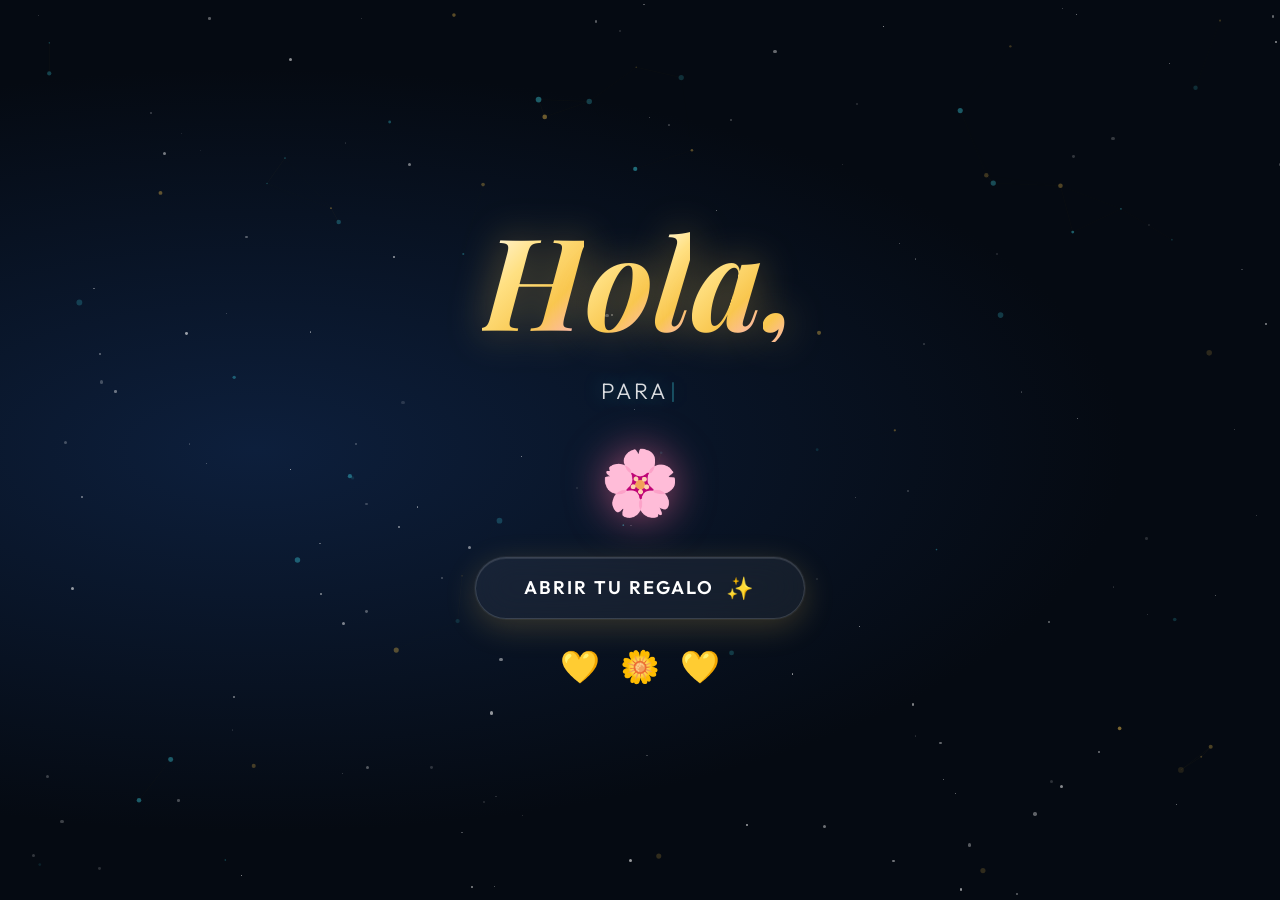
<file: index.html>
<!DOCTYPE html>
<html lang="es">

<head>
  <meta charset="UTF-8">
  <meta http-equiv="X-UA-Compatible" content="IE=edge">
  <meta name="viewport" content="width=device-width, initial-scale=1.0, viewport-fit=cover">
  <meta name="apple-mobile-web-app-capable" content="yes">
  <meta name="apple-mobile-web-app-status-bar-style" content="black-translucent">
  <meta name="theme-color" content="#050a12">
  <meta name="description" content="Un detalle especial para ti, con flores y amor.">
  <link rel="stylesheet" href="css/style.css">
  <link rel="icon" href="img/flowers.png" type="image/x-icon">
  <link rel="preconnect" href="https://fonts.googleapis.com">
  <link rel="preconnect" href="https://fonts.gstatic.com" crossorigin>
  <link href="https://fonts.googleapis.com/css2?family=Playfair+Display:ital,wght@0,700;1,700&family=Outfit:wght@300;400;600&display=swap" rel="stylesheet">
  <title>Para Ti 🌸</title>
</head>

<body>
  <!-- Fondo de partículas -->
  <canvas id="particles-canvas"></canvas>

  <!-- Estrellas de fondo -->
  <div class="stars-bg" id="stars-bg"></div>

  <!-- Contenido principal -->
  <div class="main-content">
    <!-- Decoración flotante superior -->
    <div class="floating-petals" id="floating-petals"></div>

    <!-- Título animado letra por letra -->
    <div class="greetings" id="greetings">
      <span>H</span><span>o</span><span>l</span><span>a</span><span>,</span>
    </div>

    <!-- Descripción con typewriter -->
    <div class="description">
      <span id="typewriter-text"></span><span class="cursor">|</span>
    </div>

    <!-- Icono de flor decorativo -->
    <div class="flower-icon">🌸</div>

    <!-- Botón glassmorphism -->
    <div class="button-wrapper">
      <a href="flower.html" id="btn-enter" class="btn-glass">
        <span class="btn-text">Abrir tu regalo</span>
        <span class="btn-icon">✨</span>
      </a>
    </div>

    <!-- Decoración inferior -->
    <div class="bottom-decoration">
      <span>💛</span><span>🌼</span><span>💛</span>
    </div>
  </div>

  <script src="js/index.js"></script>
</body>

</html>
</file>
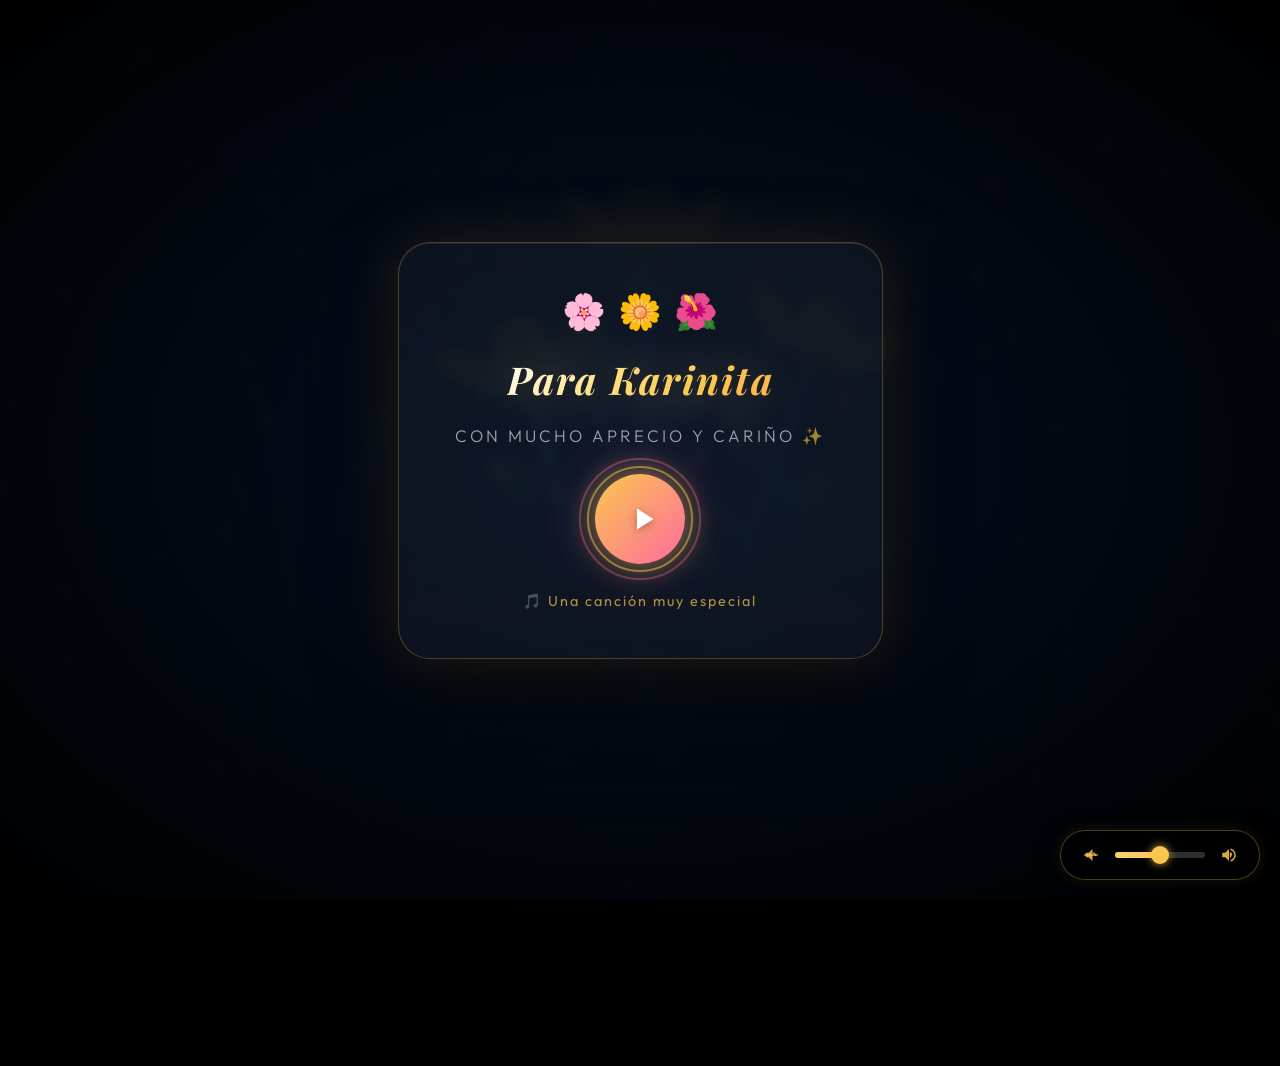
<file: flower.html>
<!DOCTYPE html>
<html lang="es">
  <head>
    <meta charset="UTF-8" />
    <meta http-equiv="X-UA-Compatible" content="IE=edge" />
    <meta name="viewport" content="width=device-width, initial-scale=1.0, viewport-fit=cover" />
    <meta name="apple-mobile-web-app-capable" content="yes" />
    <meta name="apple-mobile-web-app-status-bar-style" content="black-translucent" />
    <meta name="theme-color" content="#000000" />

    <meta name="description" content="Flores amarillas para ti, con amor." />
    <link rel="stylesheet" href="css/main.css" />
    <link rel="icon" href="img/flowers.png" type="image/x-icon" />
    <link rel="preconnect" href="https://fonts.googleapis.com">
    <link href="https://fonts.googleapis.com/css2?family=Playfair+Display:ital,wght@0,600;1,700&family=Outfit:wght@300;400&display=swap" rel="stylesheet">
    <title>🌸 Flores para Ti</title>
  </head>
  <body class="container">

    <!-- Audio -->
    <audio id="main-audio" src="sound/nueva-cancion.mp3" preload="auto"></audio>

    <!-- Pantalla de inicio con play button (necesario porque los navegadores bloquean autoplay) -->
    <div id="play-overlay">
      <div class="play-overlay-bg"></div>
      <div class="play-card">
        <div class="play-card__petals">
          <span>🌸</span><span>🌼</span><span>🌺</span>
        </div>
        <div class="play-card__title">Para Karinita</div>
        <div class="play-card__subtitle">Con mucho aprecio y cariño ✨</div>
        <button id="play-btn" class="play-btn" aria-label="Reproducir música">
          <div class="play-btn__ring"></div>
          <div class="play-btn__ring play-btn__ring--2"></div>
          <svg class="play-btn__icon" viewBox="0 0 24 24" fill="currentColor">
            <path d="M8 5v14l11-7z"/>
          </svg>
        </button>
        <div class="play-card__hint">🎵 Una canción muy especial</div>
      </div>
    </div>

    <!-- Canvas de estrellas/partículas en el fondo -->
    <canvas id="bg-canvas"></canvas>

    <!-- Canvas de reflectores de festival (por detrás de flores y mensaje) -->
    <canvas id="spotlights-canvas"></canvas>

    <!-- Aurora Boreal animada -->
    <div id="aurora-container" aria-hidden="true">
      <div class="aurora-blob aurora-blob--1"></div>
      <div class="aurora-blob aurora-blob--2"></div>
      <div class="aurora-blob aurora-blob--3"></div>
      <div class="aurora-blob aurora-blob--4"></div>
    </div>

    <!-- Touch sparkles (mobile) -->
    <div id="touch-sparkles" aria-hidden="true"></div>

    <!-- Mariposas animadas -->
    <div id="butterflies-container"></div>

    <!-- Pétalos cayendo desde arriba -->
    <div id="petals-container"></div>

    <!-- Visualizador de música y selector de canciones -->
    <div id="music-visualizer">
      <div class="visualizer-bars" id="visualizer-bars"></div>
      <div class="visualizer-controls">
        <button id="prev-track-btn" class="track-nav-btn" aria-label="Canción anterior" title="Canción anterior">
          <svg viewBox="0 0 24 24" fill="currentColor" width="15" height="15">
            <path d="M6 6h2v12H6zm3.5 6l8.5 6V6z"/>
          </svg>
        </button>
        <div class="visualizer-label">
          <span class="music-note">♪</span>
          <span id="song-title">♫ Stephen Sanchez - Until I Found You</span>
          <span class="music-note">♪</span>
        </div>
        <button id="next-track-btn" class="track-nav-btn" aria-label="Siguiente canción" title="Siguiente canción">
          <svg viewBox="0 0 24 24" fill="currentColor" width="15" height="15">
            <path d="M6 18l8.5-6L6 6v12zM16 6v12h2V6h-2z"/>
          </svg>
        </button>
      </div>
    </div>

    <!-- Control de Volumen -->
    <div id="volume-control">
      <button id="vol-down" class="vol-btn" aria-label="Bajar volumen">
        <svg viewBox="0 0 24 24" fill="currentColor" width="18" height="18">
          <path d="M18.5 12A4.5 4.5 0 0015 7.97V10.18L18.45 13.63A4.56 4.56 0 0018.5 12zM5 9v6h4l5 5V4L9 9H5zm13.5 3A4.5 4.5 0 0015 7.97V10.18L18.45 13.63A4.56 4.56 0 0018.5 12z"/>
          <line x1="3" y1="12" x2="21" y2="12" stroke="currentColor" stroke-width="2"/>
        </svg>
      </button>
      <div class="vol-slider-wrap">
        <input type="range" id="volume-slider" min="0" max="1" step="0.01" value="1" aria-label="Volumen">
        <div id="vol-fill"></div>
      </div>
      <button id="vol-up" class="vol-btn" aria-label="Subir volumen">
        <svg viewBox="0 0 24 24" fill="currentColor" width="18" height="18">
          <path d="M3 9v6h4l5 5V4L7 9H3zm13.5 3A4.5 4.5 0 0013 7.97v8.05c1.48-.73 2.5-2.25 2.5-4.02zM14 3.23v2.06c2.89.86 5 3.54 5 6.71s-2.11 5.85-5 6.71v2.06c4.01-.91 7-4.49 7-8.77s-2.99-7.86-7-8.77z"/>
        </svg>
      </button>
    </div>

    <!-- Letras sincronizadas -->
    <div id="lyrics"></div>

    <!-- Mensaje final (Oculto al inicio) -->
    <div id="final-message" class="hidden-message">
      <p>Este es un pequeño presente para ti, Karinita. Sé que no es mucho, pero es con bastante aprecio, Karinita.</p>
      <p class="signature">Atte: Stevens ✨</p>
    </div>

    <!-- Título principal con fade animado -->
    <h1 class="titulo">
      <span class="titulo__destacado">Estas flores son para ti, Karinita.</span>
      <span class="titulo__separador"></span>
      <span class="titulo__cuerpo">Aunque el tiempo pase, sigues siendo una persona increíble y muy importante para mí.</span>
    </h1>

    <!-- Fondo nocturno -->
    <div class="night"></div>

    <!-- Contenedor para estrellas fugaces -->
    <div id="shooting-stars"></div>

    <!-- Canvas para luciérnagas interactivas -->
    <canvas id="fireflies-canvas"></canvas>

    <!-- Flores originales -->
    <div class="flowers">
      <div class="flower flower--1">
        <div class="flower__leafs flower__leafs--1">
          <div class="flower__leaf flower__leaf--1"></div>
          <div class="flower__leaf flower__leaf--2"></div>
          <div class="flower__leaf flower__leaf--3"></div>
          <div class="flower__leaf flower__leaf--4"></div>
          <div class="flower__white-circle"></div>
          <div class="flower__light flower__light--1"></div>
          <div class="flower__light flower__light--2"></div>
          <div class="flower__light flower__light--3"></div>
          <div class="flower__light flower__light--4"></div>
          <div class="flower__light flower__light--5"></div>
          <div class="flower__light flower__light--6"></div>
          <div class="flower__light flower__light--7"></div>
          <div class="flower__light flower__light--8"></div>
        </div>
        <div class="flower__line">
          <div class="flower__line__leaf flower__line__leaf--1"></div>
          <div class="flower__line__leaf flower__line__leaf--2"></div>
          <div class="flower__line__leaf flower__line__leaf--3"></div>
          <div class="flower__line__leaf flower__line__leaf--4"></div>
          <div class="flower__line__leaf flower__line__leaf--5"></div>
          <div class="flower__line__leaf flower__line__leaf--6"></div>
        </div>
      </div>

      <div class="flower flower--2">
        <div class="flower__leafs flower__leafs--2">
          <div class="flower__leaf flower__leaf--1"></div>
          <div class="flower__leaf flower__leaf--2"></div>
          <div class="flower__leaf flower__leaf--3"></div>
          <div class="flower__leaf flower__leaf--4"></div>
          <div class="flower__white-circle"></div>
          <div class="flower__light flower__light--1"></div>
          <div class="flower__light flower__light--2"></div>
          <div class="flower__light flower__light--3"></div>
          <div class="flower__light flower__light--4"></div>
          <div class="flower__light flower__light--5"></div>
          <div class="flower__light flower__light--6"></div>
          <div class="flower__light flower__light--7"></div>
          <div class="flower__light flower__light--8"></div>
        </div>
        <div class="flower__line">
          <div class="flower__line__leaf flower__line__leaf--1"></div>
          <div class="flower__line__leaf flower__line__leaf--2"></div>
          <div class="flower__line__leaf flower__line__leaf--3"></div>
          <div class="flower__line__leaf flower__line__leaf--4"></div>
        </div>
      </div>

      <div class="flower flower--3">
        <div class="flower__leafs flower__leafs--3">
          <div class="flower__leaf flower__leaf--1"></div>
          <div class="flower__leaf flower__leaf--2"></div>
          <div class="flower__leaf flower__leaf--3"></div>
          <div class="flower__leaf flower__leaf--4"></div>
          <div class="flower__white-circle"></div>
          <div class="flower__light flower__light--1"></div>
          <div class="flower__light flower__light--2"></div>
          <div class="flower__light flower__light--3"></div>
          <div class="flower__light flower__light--4"></div>
          <div class="flower__light flower__light--5"></div>
          <div class="flower__light flower__light--6"></div>
          <div class="flower__light flower__light--7"></div>
          <div class="flower__light flower__light--8"></div>
        </div>
        <div class="flower__line">
          <div class="flower__line__leaf flower__line__leaf--1"></div>
          <div class="flower__line__leaf flower__line__leaf--2"></div>
          <div class="flower__line__leaf flower__line__leaf--3"></div>
          <div class="flower__line__leaf flower__line__leaf--4"></div>
        </div>
      </div>

      <div class="grow-ans" style="--d: 1.2s">
        <div class="flower__g-long">
          <div class="flower__g-long__top"></div>
          <div class="flower__g-long__bottom"></div>
        </div>
      </div>

      <div class="growing-grass">
        <div class="flower__grass flower__grass--1">
          <div class="flower__grass--top"></div>
          <div class="flower__grass--bottom"></div>
          <div class="flower__grass__leaf flower__grass__leaf--1"></div>
          <div class="flower__grass__leaf flower__grass__leaf--2"></div>
          <div class="flower__grass__leaf flower__grass__leaf--3"></div>
          <div class="flower__grass__leaf flower__grass__leaf--4"></div>
          <div class="flower__grass__leaf flower__grass__leaf--5"></div>
          <div class="flower__grass__leaf flower__grass__leaf--6"></div>
          <div class="flower__grass__leaf flower__grass__leaf--7"></div>
          <div class="flower__grass__leaf flower__grass__leaf--8"></div>
          <div class="flower__grass__overlay"></div>
        </div>
      </div>

      <div class="growing-grass">
        <div class="flower__grass flower__grass--2">
          <div class="flower__grass--top"></div>
          <div class="flower__grass--bottom"></div>
          <div class="flower__grass__leaf flower__grass__leaf--1"></div>
          <div class="flower__grass__leaf flower__grass__leaf--2"></div>
          <div class="flower__grass__leaf flower__grass__leaf--3"></div>
          <div class="flower__grass__leaf flower__grass__leaf--4"></div>
          <div class="flower__grass__leaf flower__grass__leaf--5"></div>
          <div class="flower__grass__leaf flower__grass__leaf--6"></div>
          <div class="flower__grass__leaf flower__grass__leaf--7"></div>
          <div class="flower__grass__leaf flower__grass__leaf--8"></div>
          <div class="flower__grass__overlay"></div>
        </div>
      </div>

      <div class="grow-ans" style="--d: 2.4s">
        <div class="flower__g-right flower__g-right--1">
          <div class="leaf"></div>
        </div>
      </div>

      <div class="grow-ans" style="--d: 2.8s">
        <div class="flower__g-right flower__g-right--2">
          <div class="leaf"></div>
        </div>
      </div>

      <div class="grow-ans" style="--d: 2.8s">
        <div class="flower__g-front">
          <div class="flower__g-front__leaf-wrapper flower__g-front__leaf-wrapper--1"><div class="flower__g-front__leaf"></div></div>
          <div class="flower__g-front__leaf-wrapper flower__g-front__leaf-wrapper--2"><div class="flower__g-front__leaf"></div></div>
          <div class="flower__g-front__leaf-wrapper flower__g-front__leaf-wrapper--3"><div class="flower__g-front__leaf"></div></div>
          <div class="flower__g-front__leaf-wrapper flower__g-front__leaf-wrapper--4"><div class="flower__g-front__leaf"></div></div>
          <div class="flower__g-front__leaf-wrapper flower__g-front__leaf-wrapper--5"><div class="flower__g-front__leaf"></div></div>
          <div class="flower__g-front__leaf-wrapper flower__g-front__leaf-wrapper--6"><div class="flower__g-front__leaf"></div></div>
          <div class="flower__g-front__leaf-wrapper flower__g-front__leaf-wrapper--7"><div class="flower__g-front__leaf"></div></div>
          <div class="flower__g-front__leaf-wrapper flower__g-front__leaf-wrapper--8"><div class="flower__g-front__leaf"></div></div>
          <div class="flower__g-front__line"></div>
        </div>
      </div>

      <div class="grow-ans" style="--d: 3.2s">
        <div class="flower__g-fr">
          <div class="leaf"></div>
          <div class="flower__g-fr__leaf flower__g-fr__leaf--1"></div>
          <div class="flower__g-fr__leaf flower__g-fr__leaf--2"></div>
          <div class="flower__g-fr__leaf flower__g-fr__leaf--3"></div>
          <div class="flower__g-fr__leaf flower__g-fr__leaf--4"></div>
          <div class="flower__g-fr__leaf flower__g-fr__leaf--5"></div>
          <div class="flower__g-fr__leaf flower__g-fr__leaf--6"></div>
          <div class="flower__g-fr__leaf flower__g-fr__leaf--7"></div>
          <div class="flower__g-fr__leaf flower__g-fr__leaf--8"></div>
        </div>
      </div>

      <div class="long-g long-g--0">
        <div class="grow-ans" style="--d: 3s"><div class="leaf leaf--0"></div></div>
        <div class="grow-ans" style="--d: 2.2s"><div class="leaf leaf--1"></div></div>
        <div class="grow-ans" style="--d: 3.4s"><div class="leaf leaf--2"></div></div>
        <div class="grow-ans" style="--d: 3.6s"><div class="leaf leaf--3"></div></div>
      </div>

      <div class="long-g long-g--1">
        <div class="grow-ans" style="--d: 3.6s"><div class="leaf leaf--0"></div></div>
        <div class="grow-ans" style="--d: 3.8s"><div class="leaf leaf--1"></div></div>
        <div class="grow-ans" style="--d: 4s"><div class="leaf leaf--2"></div></div>
        <div class="grow-ans" style="--d: 4.2s"><div class="leaf leaf--3"></div></div>
      </div>

      <div class="long-g long-g--2">
        <div class="grow-ans" style="--d: 4s"><div class="leaf leaf--0"></div></div>
        <div class="grow-ans" style="--d: 4.2s"><div class="leaf leaf--1"></div></div>
        <div class="grow-ans" style="--d: 4.4s"><div class="leaf leaf--2"></div></div>
        <div class="grow-ans" style="--d: 4.6s"><div class="leaf leaf--3"></div></div>
      </div>

      <div class="long-g long-g--3">
        <div class="grow-ans" style="--d: 4s"><div class="leaf leaf--0"></div></div>
        <div class="grow-ans" style="--d: 4.2s"><div class="leaf leaf--1"></div></div>
        <div class="grow-ans" style="--d: 3s"><div class="leaf leaf--2"></div></div>
        <div class="grow-ans" style="--d: 3.6s"><div class="leaf leaf--3"></div></div>
      </div>

      <div class="long-g long-g--4">
        <div class="grow-ans" style="--d: 4s"><div class="leaf leaf--0"></div></div>
        <div class="grow-ans" style="--d: 4.2s"><div class="leaf leaf--1"></div></div>
        <div class="grow-ans" style="--d: 3s"><div class="leaf leaf--2"></div></div>
        <div class="grow-ans" style="--d: 3.6s"><div class="leaf leaf--3"></div></div>
      </div>

      <div class="long-g long-g--5">
        <div class="grow-ans" style="--d: 4s"><div class="leaf leaf--0"></div></div>
        <div class="grow-ans" style="--d: 4.2s"><div class="leaf leaf--1"></div></div>
        <div class="grow-ans" style="--d: 3s"><div class="leaf leaf--2"></div></div>
        <div class="grow-ans" style="--d: 3.6s"><div class="leaf leaf--3"></div></div>
      </div>

      <div class="long-g long-g--6">
        <div class="grow-ans" style="--d: 4.2s"><div class="leaf leaf--0"></div></div>
        <div class="grow-ans" style="--d: 4.4s"><div class="leaf leaf--1"></div></div>
        <div class="grow-ans" style="--d: 4.6s"><div class="leaf leaf--2"></div></div>
        <div class="grow-ans" style="--d: 4.8s"><div class="leaf leaf--3"></div></div>
      </div>

      <div class="long-g long-g--7">
        <div class="grow-ans" style="--d: 3s"><div class="leaf leaf--0"></div></div>
        <div class="grow-ans" style="--d: 3.2s"><div class="leaf leaf--1"></div></div>
        <div class="grow-ans" style="--d: 3.5s"><div class="leaf leaf--2"></div></div>
        <div class="grow-ans" style="--d: 3.6s"><div class="leaf leaf--3"></div></div>
      </div>
    </div>

    <script src="anim.js"></script>
    <script src="main.js"></script>
    <script src="js/flower-effects.js"></script>
  </body>
</html>
</file>
<file: css/style.css>
@import url('https://fonts.googleapis.com/css2?family=Playfair+Display:ital,wght@0,700;1,700&family=Outfit:wght@300;400;600&display=swap');

/* ============================
   RESET & VARIABLES
   ============================ */
*, *::before, *::after {
  margin: 0;
  padding: 0;
  box-sizing: border-box;
}

:root {
  --gold: #f9c74f;
  --gold-light: #ffe082;
  --gold-dark: #c79a00;
  --rose: #ff6b9d;
  --rose-light: #ffb3d1;
  --teal: #39c6d6;
  --dark: #050a12;
  --dark-2: #0a1426;
  --glass-bg: rgba(255, 255, 255, 0.06);
  --glass-border: rgba(255, 255, 255, 0.15);
}

/* ============================
   BASE
   ============================ */
html, body {
  width: 100%;
  height: 100%;
  min-height: 100vh;
  min-height: 100dvh;
  overflow: hidden;
  -webkit-tap-highlight-color: transparent;
  -webkit-touch-callout: none;
}

body {
  font-family: 'Outfit', sans-serif;
  background: radial-gradient(ellipse at 20% 50%, #0d1f3c 0%, var(--dark) 60%),
              radial-gradient(ellipse at 80% 20%, #1a0a2e 0%, transparent 50%);
  background-color: var(--dark);
  display: flex;
  align-items: center;
  justify-content: center;
  min-height: 100vh;
  min-height: 100dvh;
  position: relative;
}

/* ============================
   FONDO - CANVAS DE PARTÍCULAS
   ============================ */
#particles-canvas {
  position: fixed;
  top: 0;
  left: 0;
  width: 100%;
  height: 100%;
  z-index: 0;
  pointer-events: none;
}

/* ============================
   ESTRELLAS DE FONDO
   ============================ */
.stars-bg {
  position: fixed;
  top: 0;
  left: 0;
  width: 100%;
  height: 100%;
  z-index: 1;
  pointer-events: none;
}

.star {
  position: absolute;
  border-radius: 50%;
  background: white;
  animation: twinkle var(--duration, 3s) ease-in-out infinite var(--delay, 0s);
}

@keyframes twinkle {
  0%, 100% { opacity: 0.2; transform: scale(1); }
  50% { opacity: 1; transform: scale(1.4); }
}

/* ============================
   PÉTALOS FLOTANTES
   ============================ */
.floating-petals {
  position: fixed;
  top: 0;
  left: 0;
  width: 100%;
  height: 100%;
  pointer-events: none;
  z-index: 2;
  overflow: hidden;
}

.petal {
  position: absolute;
  top: -60px;
  font-size: clamp(14px, 2.5vw, 28px);
  animation: fall-petal linear infinite;
  opacity: 0;
}

@keyframes fall-petal {
  0% {
    transform: translateY(-60px) rotate(0deg) translateX(0);
    opacity: 0;
  }
  10% { opacity: 0.8; }
  80% { opacity: 0.6; }
  100% {
    transform: translateY(110vh) rotate(720deg) translateX(var(--drift, 40px));
    opacity: 0;
  }
}

/* ============================
   CONTENIDO PRINCIPAL
   ============================ */
.main-content {
  position: relative;
  z-index: 10;
  display: flex;
  flex-direction: column;
  align-items: center;
  justify-content: center;
  gap: clamp(16px, 3vh, 32px);
  padding: 40px 20px;
  text-align: center;
}

/* ============================
   SALUDO LETRA A LETRA
   ============================ */
.greetings {
  font-family: 'Playfair Display', serif;
  font-size: clamp(3.5rem, 12vw, 8rem);
  font-weight: 700;
  font-style: italic;
  line-height: 1;
  letter-spacing: -2px;
  display: flex;
  align-items: center;
  gap: 2px;
}

.greetings > span {
  display: inline-block;
  animation: glow-letter 3s ease-in-out infinite;
  background: linear-gradient(135deg, #fff 0%, var(--gold-light) 40%, var(--gold) 70%, var(--rose-light) 100%);
  -webkit-background-clip: text;
  -webkit-text-fill-color: transparent;
  background-clip: text;
  filter: drop-shadow(0 0 20px rgba(249, 199, 79, 0.4));
}

.greetings > span:nth-child(1) { animation-delay: 0s; }
.greetings > span:nth-child(2) { animation-delay: 0.15s; }
.greetings > span:nth-child(3) { animation-delay: 0.3s; }
.greetings > span:nth-child(4) { animation-delay: 0.45s; }
.greetings > span:nth-child(5) { animation-delay: 0.6s; }

@keyframes glow-letter {
  0%, 100% {
    filter: drop-shadow(0 0 15px rgba(249, 199, 79, 0.5));
    transform: translateY(0);
  }
  50% {
    filter: drop-shadow(0 0 35px rgba(249, 199, 79, 0.9)) drop-shadow(0 0 60px rgba(255, 107, 157, 0.4));
    transform: translateY(-5px);
  }
}

/* ============================
   DESCRIPCIÓN CON TYPEWRITER
   ============================ */
.description {
  font-size: clamp(0.95rem, 2.5vw, 1.4rem);
  font-weight: 300;
  color: rgba(255, 255, 255, 0.85);
  letter-spacing: 3px;
  text-transform: uppercase;
  min-height: 2em;
  display: flex;
  align-items: center;
  gap: 2px;
  text-shadow: 0 0 20px rgba(57, 198, 214, 0.4);
}

.cursor {
  display: inline-block;
  color: var(--teal);
  animation: blink-cursor 1s step-end infinite;
  font-weight: 100;
}

@keyframes blink-cursor {
  0%, 100% { opacity: 1; }
  50% { opacity: 0; }
}

/* ============================
   ÍCONO FLOR DECORATIVO
   ============================ */
.flower-icon {
  font-size: clamp(2.5rem, 6vw, 4rem);
  animation: float-icon 3s ease-in-out infinite;
  filter: drop-shadow(0 0 20px rgba(255, 107, 157, 0.6));
}

@keyframes float-icon {
  0%, 100% { transform: translateY(0) rotate(-5deg) scale(1); }
  33% { transform: translateY(-12px) rotate(5deg) scale(1.1); }
  66% { transform: translateY(-6px) rotate(-3deg) scale(1.05); }
}

/* ============================
   BOTÓN GLASSMORPHISM
   ============================ */
.button-wrapper {
  margin-top: 8px;
}

.btn-glass {
  display: inline-flex;
  align-items: center;
  gap: 12px;
  padding: 16px 48px;
  border-radius: 100px;
  text-decoration: none;
  font-family: 'Outfit', sans-serif;
  font-size: clamp(0.9rem, 2vw, 1.15rem);
  font-weight: 600;
  letter-spacing: 2px;
  text-transform: uppercase;
  color: #fff;
  background: var(--glass-bg);
  backdrop-filter: blur(20px);
  -webkit-backdrop-filter: blur(20px);
  border: 1px solid var(--glass-border);
  box-shadow: 
    0 8px 32px rgba(249, 199, 79, 0.2),
    0 0 0 1px rgba(255, 255, 255, 0.05),
    inset 0 1px 0 rgba(255, 255, 255, 0.1);
  position: relative;
  overflow: hidden;
  transition: all 0.4s cubic-bezier(0.175, 0.885, 0.32, 1.275);
  cursor: pointer;
}

.btn-glass::before {
  content: '';
  position: absolute;
  inset: 0;
  background: linear-gradient(135deg, 
    rgba(249, 199, 79, 0.15) 0%, 
    rgba(255, 107, 157, 0.1) 50%,
    rgba(57, 198, 214, 0.1) 100%);
  opacity: 0;
  transition: opacity 0.4s ease;
}

.btn-glass::after {
  content: '';
  position: absolute;
  top: -50%;
  left: -50%;
  width: 200%;
  height: 200%;
  background: conic-gradient(transparent 60%, rgba(249, 199, 79, 0.4), transparent 70%);
  animation: spin-border 4s linear infinite;
  opacity: 0;
  transition: opacity 0.4s ease;
}

.btn-glass:hover::before { opacity: 1; }
.btn-glass:hover::after { opacity: 1; }

.btn-glass:hover {
  transform: translateY(-4px) scale(1.04);
  box-shadow: 
    0 20px 60px rgba(249, 199, 79, 0.4),
    0 0 80px rgba(255, 107, 157, 0.2),
    inset 0 1px 0 rgba(255, 255, 255, 0.2);
  border-color: rgba(249, 199, 79, 0.5);
}

.btn-glass:active {
  transform: translateY(-1px) scale(1.01);
}

.btn-text {
  position: relative;
  z-index: 1;
}

.btn-icon {
  position: relative;
  z-index: 1;
  font-size: 1.2em;
  animation: spin-icon 3s ease-in-out infinite;
}

@keyframes spin-border {
  0% { transform: rotate(0deg); }
  100% { transform: rotate(360deg); }
}

@keyframes spin-icon {
  0%, 100% { transform: rotate(-10deg) scale(1); }
  50% { transform: rotate(15deg) scale(1.2); }
}

/* ============================
   DECORACIÓN INFERIOR
   ============================ */
.bottom-decoration {
  display: flex;
  gap: 20px;
  font-size: clamp(1.2rem, 3vw, 2rem);
  animation: bounce-decor 2s ease-in-out infinite;
}

.bottom-decoration span:nth-child(1) { animation: bounce-decor 2s 0s ease-in-out infinite; }
.bottom-decoration span:nth-child(2) { animation: bounce-decor 2s 0.3s ease-in-out infinite; }
.bottom-decoration span:nth-child(3) { animation: bounce-decor 2s 0.6s ease-in-out infinite; }

@keyframes bounce-decor {
  0%, 100% { transform: translateY(0) rotate(0deg); }
  50% { transform: translateY(-10px) rotate(15deg); }
}

/* ============================
   RESPONSIVE
   ============================ */
@media screen and (max-width: 600px) {
  .main-content {
    gap: clamp(12px, 2.5vh, 24px);
    padding: calc(16px + env(safe-area-inset-top, 0px)) calc(16px + env(safe-area-inset-right, 0px)) calc(16px + env(safe-area-inset-bottom, 0px)) calc(16px + env(safe-area-inset-left, 0px));
  }
  .greetings {
    font-size: clamp(2.8rem, 14vw, 4.8rem);
    letter-spacing: -1px;
  }
  .description {
    font-size: clamp(0.85rem, 3.2vw, 1.15rem);
    letter-spacing: 2px;
  }
  .flower-icon {
    font-size: clamp(2.2rem, 8vw, 3.2rem);
  }
  .btn-glass {
    padding: 14px 34px;
    font-size: clamp(0.85rem, 3.5vw, 1rem);
    touch-action: manipulation;
  }
  .bottom-decoration {
    font-size: 1.3rem;
    gap: 14px;
  }
}

@media screen and (max-width: 360px) {
  .main-content {
    gap: 10px;
  }
  .greetings {
    font-size: 2.5rem;
  }
  .btn-glass {
    padding: 12px 26px;
    font-size: 0.8rem;
    letter-spacing: 1px;
  }
}
</file>
<file: css/main.css>
@import url('https://fonts.googleapis.com/css2?family=Playfair+Display:ital,wght@0,600;1,700&family=Outfit:wght@300;400;600&display=swap');

*,
*::after,
*::before {
  padding: 0;
  margin: 0;
  box-sizing: border-box;
}

:root {
  --dark-color: #000;
  --gold: #f9c74f;
  --gold-light: #ffe082;
  --teal: #39c6d6;
  --rose: #ff6b9d;
}

html, body {
  width: 100%;
  height: 100%;
  min-height: 100vh;
  min-height: 100dvh;
  overflow: hidden;
  -webkit-tap-highlight-color: transparent;
  -webkit-touch-callout: none;
}

body {
  display: flex;
  align-items: flex-end;
  justify-content: center;
  min-height: 100vh;
  min-height: 100dvh;
  background-color: var(--dark-color);
  overflow: hidden;
  perspective: 1000px;
}

/* ============================================
   LETRAS SINCRONIZADAS — más visibles y elegantes
   ============================================ */
#lyrics {
  font-size: clamp(16px, 3vw, 30px);
  font-family: 'Playfair Display', 'Outfit', serif;
  font-style: italic;
  color: #ffffff;
  position: fixed;
  top: 28px;
  bottom: auto;
  left: 50%;
  transform: translateX(-50%);
  z-index: 20;
  font-weight: 700;
  letter-spacing: 2px;
  text-align: center;
  padding: 14px 32px;
  background: rgba(0, 0, 0, 0.55);
  backdrop-filter: blur(12px);
  -webkit-backdrop-filter: blur(12px);
  border-radius: 50px;
  border: 1px solid rgba(249, 199, 79, 0.4);
  text-shadow:
    0 0 12px rgba(249, 199, 79, 0.9),
    0 0 28px rgba(249, 199, 79, 0.6),
    0 0 50px rgba(249, 199, 79, 0.3),
    0 2px 8px rgba(0,0,0,0.8);
  box-shadow:
    0 0 20px rgba(249,199,79,0.15),
    0 4px 24px rgba(0,0,0,0.5);
  transition: opacity 0.5s ease;
  max-width: 80vw;
  white-space: normal;
  word-break: break-word;
}

/* Animación de entrada de cada línea */
@keyframes lyric-pop {
  0%   { opacity: 0; transform: translateX(-50%) translateY(10px) scale(0.96); }
  60%  { transform: translateX(-50%) translateY(-2px) scale(1.02); }
  100% { opacity: 1; transform: translateX(-50%) translateY(0) scale(1); }
}
#lyrics.lyric-in {
  animation: lyric-pop 0.45s cubic-bezier(0.22, 0.61, 0.36, 1) forwards;
}

/* ============================================
   AURORA BOREAL
   ============================================ */
#aurora-container {
  position: fixed;
  top: 0; left: 0; right: 0;
  height: 70vh;
  z-index: 0;
  pointer-events: none;
  overflow: hidden;
}

.aurora-blob {
  position: absolute;
  border-radius: 50%;
  mix-blend-mode: screen;
}

/* Teal/turquesa — color ya existente en el proyecto */
.aurora-blob--1 {
  width: 110vw; height: 55vh;
  top: -20vh; left: -30vw;
  background: radial-gradient(ellipse at center,
    rgba(57, 198, 214, 0.22) 0%,
    rgba(57, 198, 214, 0.08) 40%,
    transparent 70%);
  filter: blur(60px);
  animation: aurora-move-1 16s ease-in-out infinite alternate;
}
/* Dorado — color principal del proyecto */
.aurora-blob--2 {
  width: 80vw; height: 40vh;
  top: 5vh; left: 20vw;
  background: radial-gradient(ellipse at center,
    rgba(249, 199, 79, 0.15) 0%,
    rgba(255, 179, 71, 0.06) 45%,
    transparent 70%);
  filter: blur(70px);
  animation: aurora-move-2 20s ease-in-out infinite alternate;
}
/* Rosa suave */
.aurora-blob--3 {
  width: 70vw; height: 50vh;
  top: -10vh; left: 40vw;
  background: radial-gradient(ellipse at center,
    rgba(255, 107, 157, 0.13) 0%,
    rgba(200, 80, 130, 0.05) 45%,
    transparent 70%);
  filter: blur(80px);
  animation: aurora-move-3 18s ease-in-out infinite alternate;
}
/* Púrpura profundo */
.aurora-blob--4 {
  width: 90vw; height: 35vh;
  top: 10vh; left: -10vw;
  background: radial-gradient(ellipse at center,
    rgba(130, 60, 200, 0.12) 0%,
    rgba(100, 40, 160, 0.04) 50%,
    transparent 70%);
  filter: blur(75px);
  animation: aurora-move-4 22s ease-in-out infinite alternate;
}

/* Modo Rave para la aurora en fiesta electrónica */
#aurora-container.aurora-rave .aurora-blob--1 {
  background: radial-gradient(ellipse at center,
    rgba(0, 240, 255, 0.32) 0%,
    rgba(0, 210, 255, 0.1) 40%,
    transparent 70%);
  animation-duration: 7s;
}
#aurora-container.aurora-rave .aurora-blob--2 {
  background: radial-gradient(ellipse at center,
    rgba(255, 0, 140, 0.28) 0%,
    rgba(255, 0, 100, 0.08) 45%,
    transparent 70%);
  animation-duration: 9s;
}
#aurora-container.aurora-rave .aurora-blob--3 {
  background: radial-gradient(ellipse at center,
    rgba(160, 50, 255, 0.28) 0%,
    rgba(130, 30, 220, 0.08) 45%,
    transparent 70%);
  animation-duration: 8s;
}
#aurora-container.aurora-rave .aurora-blob--4 {
  background: radial-gradient(ellipse at center,
    rgba(0, 255, 180, 0.24) 0%,
    rgba(0, 220, 150, 0.06) 50%,
    transparent 70%);
  animation-duration: 10s;
}

@keyframes aurora-move-1 {
  0%   { transform: translate(0, 0) scaleX(1); }
  33%  { transform: translate(8vw, 4vh) scaleX(1.1); }
  66%  { transform: translate(-5vw, 8vh) scaleX(0.95); }
  100% { transform: translate(12vw, 2vh) scaleX(1.05); }
}
@keyframes aurora-move-2 {
  0%   { transform: translate(0, 0) scaleY(1); }
  40%  { transform: translate(-10vw, 6vh) scaleY(1.2); }
  80%  { transform: translate(6vw, -3vh) scaleY(0.9); }
  100% { transform: translate(-4vw, 5vh) scaleY(1.1); }
}
@keyframes aurora-move-3 {
  0%   { transform: translate(0, 0) scale(1); }
  50%  { transform: translate(-8vw, 10vh) scale(1.15); }
  100% { transform: translate(5vw, 3vh) scale(0.9); }
}
@keyframes aurora-move-4 {
  0%   { transform: translate(0, 0) scaleX(1); }
  35%  { transform: translate(10vw, -4vh) scaleX(1.08); }
  70%  { transform: translate(-6vw, 6vh) scaleX(0.92); }
  100% { transform: translate(4vw, -2vh) scaleX(1.04); }
}

/* ============================================
   TOUCH SPARKLES
   ============================================ */
#touch-sparkles {
  position: fixed;
  top: 0; left: 0;
  width: 100%; height: 100%;
  pointer-events: none;
  z-index: 500;
  overflow: hidden;
}
.sparkle-particle {
  position: absolute;
  border-radius: 50%;
  pointer-events: none;
  animation: sparkle-float 1.1s ease-out forwards;
}
@keyframes sparkle-float {
  0%   { transform: translate(0, 0) scale(1); opacity: 1; }
  60%  { opacity: 0.8; }
  100% { transform: translate(var(--dx), var(--dy)) scale(0); opacity: 0; }
}

@media only screen and (max-width: 600px) {
  #lyrics {
      font-size: 12px;
      letter-spacing: 2px;
      padding: 8px 16px;
      position: fixed;
      top: 16px;
      bottom: auto;
      left: 50%;
      transform: translateX(-50%);
      margin-bottom: 0;
      max-width: 88vw;
  }
}
.titulo {
  margin-bottom: 170px;
  font-family: 'Playfair Display', 'Georgia', serif;
  font-style: italic;
  font-size: clamp(0.95rem, 1.8vw, 1.35rem);
  position: absolute;
  left: 50%;
  transform: translateX(-50%);
  display: flex;
  flex-direction: column;
  align-items: center;
  justify-content: center;
  text-align: center;
  max-width: min(680px, 86vw);
  padding: 16px 28px;
  background: rgba(5, 10, 20, 0.58);
  backdrop-filter: blur(14px);
  -webkit-backdrop-filter: blur(14px);
  border-radius: 24px;
  border: 1px solid rgba(249, 199, 79, 0.32);
  box-shadow:
    0 10px 35px rgba(0, 0, 0, 0.65),
    0 0 25px rgba(249, 199, 79, 0.15),
    inset 0 1px 0 rgba(255, 255, 255, 0.1);
  opacity: 0;
  animation: fadeInTitulo 3s 1s ease-in-out forwards;
  z-index: 30; /* Por delante de los reflectores y efectos */
}

.titulo__destacado {
  display: block;
  font-size: 1.15em;
  font-weight: 700;
  letter-spacing: 2.5px;
  line-height: 1.5;
  color: #ffe082;
  text-shadow:
    0 0 16px rgba(249, 199, 79, 0.8),
    0 2px 6px rgba(0, 0, 0, 0.95);
}

.titulo__separador {
  display: block;
  width: 48px;
  height: 1.5px;
  margin: 8px 0;
  background: linear-gradient(90deg, transparent, rgba(249, 199, 79, 0.85), transparent);
  box-shadow: 0 0 8px rgba(249, 199, 79, 0.6);
}

.titulo__cuerpo {
  display: block;
  font-size: 0.96em;
  font-weight: 500;
  letter-spacing: 1.5px;
  line-height: 1.7;
  color: #ffffff;
  text-shadow:
    0 2px 8px rgba(0, 0, 0, 0.95),
    0 0 18px rgba(0, 0, 0, 0.8);
}

@keyframes fadeInTitulo {
  from {
    opacity: 0;
    transform: translate(-50%, 20px);
  }
  to {
    opacity: 1;
    transform: translate(-50%, 0);
  }
}

@keyframes fadeOut {
  from {
    opacity: 1;
    transform: translate(-50%, 0);
  }
  to {
    opacity: 0;
    transform: translate(-50%, -15px);
  }
}

.night {
  z-index: -1;
  position: absolute;
  left: 50%;
  top: 0;
  transform: translateX(-50%);
  width: 100%;
  height: 100%;
  filter: blur(0.1vmin);
  background-image: radial-gradient(
      ellipse at top,
      transparent 0%,
      var(--dark-color)
    ),
    radial-gradient(
      ellipse at bottom,
      var(--dark-color),
      rgba(145, 233, 255, 0.2)
    ),
    repeating-linear-gradient(
      220deg,
      rgb(0, 0, 0) 0px,
      rgb(0, 0, 0) 19px,
      transparent 19px,
      transparent 22px
    ),
    repeating-linear-gradient(
      189deg,
      rgb(0, 0, 0) 0px,
      rgb(0, 0, 0) 19px,
      transparent 19px,
      transparent 22px
    ),
    repeating-linear-gradient(
      148deg,
      rgb(0, 0, 0) 0px,
      rgb(0, 0, 0) 19px,
      transparent 19px,
      transparent 22px
    ),
    linear-gradient(90deg, rgb(0, 255, 250), rgb(240, 240, 240));
}

.flowers {
  position: relative;
  transform: scale(0.9);
  transform-origin: bottom center;
}


.flower {
  position: absolute;
  bottom: 10vmin;
  transform-origin: bottom center;
  z-index: 10;
  --fl-speed: 0.8s;
}
.flower--1 {
  -webkit-animation: moving-flower-1 4s linear infinite;
  animation: moving-flower-1 4s linear infinite;
}
.flower--1 .flower__line {
  height: 70vmin;
  -webkit-animation-delay: 0.3s;
  animation-delay: 0.3s;
}
.flower--1 .flower__line__leaf--1 {
  -webkit-animation: blooming-leaf-right var(--fl-speed) 1.6s backwards;
  animation: blooming-leaf-right var(--fl-speed) 1.6s backwards;
}
.flower--1 .flower__line__leaf--2 {
  -webkit-animation: blooming-leaf-right var(--fl-speed) 1.4s backwards;
  animation: blooming-leaf-right var(--fl-speed) 1.4s backwards;
}
.flower--1 .flower__line__leaf--3 {
  -webkit-animation: blooming-leaf-left var(--fl-speed) 1.2s backwards;
  animation: blooming-leaf-left var(--fl-speed) 1.2s backwards;
}
.flower--1 .flower__line__leaf--4 {
  -webkit-animation: blooming-leaf-left var(--fl-speed) 1s backwards;
  animation: blooming-leaf-left var(--fl-speed) 1s backwards;
}
.flower--1 .flower__line__leaf--5 {
  -webkit-animation: blooming-leaf-right var(--fl-speed) 1.8s backwards;
  animation: blooming-leaf-right var(--fl-speed) 1.8s backwards;
}
.flower--1 .flower__line__leaf--6 {
  -webkit-animation: blooming-leaf-left var(--fl-speed) 2s backwards;
  animation: blooming-leaf-left var(--fl-speed) 2s backwards;
}
.flower--2 {
  left: 50%;
  transform: rotate(20deg);
  -webkit-animation: moving-flower-2 4s linear infinite;
  animation: moving-flower-2 4s linear infinite;
}
.flower--2 .flower__line {
  height: 60vmin;
  -webkit-animation-delay: 0.6s;
  animation-delay: 0.6s;
}
.flower--2 .flower__line__leaf--1 {
  -webkit-animation: blooming-leaf-right var(--fl-speed) 1.9s backwards;
  animation: blooming-leaf-right var(--fl-speed) 1.9s backwards;
}
.flower--2 .flower__line__leaf--2 {
  -webkit-animation: blooming-leaf-right var(--fl-speed) 1.7s backwards;
  animation: blooming-leaf-right var(--fl-speed) 1.7s backwards;
}
.flower--2 .flower__line__leaf--3 {
  -webkit-animation: blooming-leaf-left var(--fl-speed) 1.5s backwards;
  animation: blooming-leaf-left var(--fl-speed) 1.5s backwards;
}
.flower--2 .flower__line__leaf--4 {
  -webkit-animation: blooming-leaf-left var(--fl-speed) 1.3s backwards;
  animation: blooming-leaf-left var(--fl-speed) 1.3s backwards;
}
.flower--3 {
  left: 50%;
  transform: rotate(-15deg);
  -webkit-animation: moving-flower-3 4s linear infinite;
  animation: moving-flower-3 4s linear infinite;
}
.flower--3 .flower__line {
  -webkit-animation-delay: 0.9s;
  animation-delay: 0.9s;
}
.flower--3 .flower__line__leaf--1 {
  -webkit-animation: blooming-leaf-right var(--fl-speed) 2.5s backwards;
  animation: blooming-leaf-right var(--fl-speed) 2.5s backwards;
}
.flower--3 .flower__line__leaf--2 {
  -webkit-animation: blooming-leaf-right var(--fl-speed) 2.3s backwards;
  animation: blooming-leaf-right var(--fl-speed) 2.3s backwards;
}
.flower--3 .flower__line__leaf--3 {
  -webkit-animation: blooming-leaf-left var(--fl-speed) 2.1s backwards;
  animation: blooming-leaf-left var(--fl-speed) 2.1s backwards;
}
.flower--3 .flower__line__leaf--4 {
  -webkit-animation: blooming-leaf-left var(--fl-speed) 1.9s backwards;
  animation: blooming-leaf-left var(--fl-speed) 1.9s backwards;
}
.flower__leafs {
  position: relative;
  -webkit-animation: blooming-flower 2s backwards;
  animation: blooming-flower 2s backwards;
}
.flower__leafs--1 {
  -webkit-animation-delay: 1.1s;
  animation-delay: 1.1s;
}
.flower__leafs--2 {
  -webkit-animation-delay: 1.4s;
  animation-delay: 1.4s;
}
.flower__leafs--3 {
  -webkit-animation-delay: 1.7s;
  animation-delay: 1.7s;
}
.flower__leafs::after {
  content: "";
  position: absolute;
  left: 0;
  top: 0;
  transform: translate(-50%, -100%);
  width: 8vmin;
  height: 8vmin;
  background-color: #f9fd25;
  /* background-color: #fd2525; */
  filter: blur(10vmin);
}
.flower__leaf {
  position: absolute;
  bottom: 0;
  left: 50%;
  width: 8vmin;
  height: 11vmin;
  border-radius: 51% 49% 47% 53%/44% 45% 55% 69%;
  background-color: #253bfd;
  background-color: #fddd25;
  transform-origin: bottom center;
  opacity: 0.9;
  box-shadow: inset 0 0 2vmin rgba(255, 255, 255, 0.5);
}
.flower__leaf--1 {
  transform: translate(-10%, 1%) rotateY(40deg) rotateX(-50deg);
}
.flower__leaf--2 {
  transform: translate(-50%, -4%) rotateX(40deg);
}
.flower__leaf--3 {
  transform: translate(-90%, 0%) rotateY(45deg) rotateX(50deg);
}
.flower__leaf--4 {
  width: 8vmin;
  height: 8vmin;
  transform-origin: bottom left;
  border-radius: 4vmin 10vmin 4vmin 4vmin;
  transform: translate(0%, 18%) rotateX(70deg) rotate(-43deg);
  background-color: #7c6901;
  z-index: 1;
  opacity: 0.8;
}
.flower__white-circle {
  position: absolute;
  left: -3.5vmin;
  top: -3vmin;
  width: 9vmin;
  height: 4vmin;
  border-radius: 50%;
  background-color: #fff;
}
.flower__white-circle::after {
  content: "";
  position: absolute;
  left: 50%;
  top: 45%;
  transform: translate(-50%, -50%);
  width: 60%;
  height: 60%;
  border-radius: inherit;
  background-image: repeating-linear-gradient(
      135deg,
      rgba(0, 0, 0, 0.03) 0px,
      rgba(0, 0, 0, 0.03) 1px,
      transparent 1px,
      transparent 12px
    ),
    repeating-linear-gradient(
      45deg,
      rgba(0, 0, 0, 0.03) 0px,
      rgba(0, 0, 0, 0.03) 1px,
      transparent 1px,
      transparent 12px
    ),
    repeating-linear-gradient(
      67.5deg,
      rgba(0, 0, 0, 0.03) 0px,
      rgba(0, 0, 0, 0.03) 1px,
      transparent 1px,
      transparent 12px
    ),
    repeating-linear-gradient(
      135deg,
      rgba(0, 0, 0, 0.03) 0px,
      rgba(0, 0, 0, 0.03) 1px,
      transparent 1px,
      transparent 12px
    ),
    repeating-linear-gradient(
      45deg,
      rgba(0, 0, 0, 0.03) 0px,
      rgba(0, 0, 0, 0.03) 1px,
      transparent 1px,
      transparent 12px
    ),
    repeating-linear-gradient(
      112.5deg,
      rgba(0, 0, 0, 0.03) 0px,
      rgba(0, 0, 0, 0.03) 1px,
      transparent 1px,
      transparent 12px
    ),
    repeating-linear-gradient(
      112.5deg,
      rgba(0, 0, 0, 0.03) 0px,
      rgba(0, 0, 0, 0.03) 1px,
      transparent 1px,
      transparent 12px
    ),
    repeating-linear-gradient(
      45deg,
      rgba(0, 0, 0, 0.03) 0px,
      rgba(0, 0, 0, 0.03) 1px,
      transparent 1px,
      transparent 12px
    ),
    repeating-linear-gradient(
      22.5deg,
      rgba(0, 0, 0, 0.03) 0px,
      rgba(0, 0, 0, 0.03) 1px,
      transparent 1px,
      transparent 12px
    ),
    repeating-linear-gradient(
      45deg,
      rgba(0, 0, 0, 0.03) 0px,
      rgba(0, 0, 0, 0.03) 1px,
      transparent 1px,
      transparent 12px
    ),
    repeating-linear-gradient(
      22.5deg,
      rgba(0, 0, 0, 0.03) 0px,
      rgba(0, 0, 0, 0.03) 1px,
      transparent 1px,
      transparent 12px
    ),
    repeating-linear-gradient(
      135deg,
      rgba(0, 0, 0, 0.03) 0px,
      rgba(0, 0, 0, 0.03) 1px,
      transparent 1px,
      transparent 12px
    ),
    repeating-linear-gradient(
      157.5deg,
      rgba(0, 0, 0, 0.03) 0px,
      rgba(0, 0, 0, 0.03) 1px,
      transparent 1px,
      transparent 12px
    ),
    repeating-linear-gradient(
      67.5deg,
      rgba(0, 0, 0, 0.03) 0px,
      rgba(0, 0, 0, 0.03) 1px,
      transparent 1px,
      transparent 12px
    ),
    repeating-linear-gradient(
      67.5deg,
      rgba(0, 0, 0, 0.03) 0px,
      rgba(0, 0, 0, 0.03) 1px,
      transparent 1px,
      transparent 12px
    ),
    linear-gradient(90deg, rgb(255, 235, 18), rgb(255, 206, 0));
}
.flower__line {
  height: 55vmin;
  width: 1.5vmin;
  background-image: linear-gradient(
      to left,
      rgba(0, 0, 0, 0.2),
      transparent,
      rgba(255, 255, 255, 0.2)
    ),
    linear-gradient(to top, transparent 10%, #14757a, #39c6d6);
  box-shadow: inset 0 0 2px rgba(0, 0, 0, 0.5);
  -webkit-animation: grow-flower-tree 4s backwards;
  animation: grow-flower-tree 4s backwards;
}
.flower__line__leaf {
  --w: 7vmin;
  --h: calc(var(--w) + 2vmin);
  position: absolute;
  top: 20%;
  left: 90%;
  width: var(--w);
  height: var(--h);
  border-top-right-radius: var(--h);
  border-bottom-left-radius: var(--h);
  background-image: linear-gradient(to top, rgba(20, 117, 122, 0.4), #5ed639);
}
.flower__line__leaf--1 {
  transform: rotate(70deg) rotateY(30deg);
}
.flower__line__leaf--2 {
  top: 45%;
  transform: rotate(70deg) rotateY(30deg);
}
.flower__line__leaf--3,
.flower__line__leaf--4,
.flower__line__leaf--6 {
  border-top-right-radius: 0;
  border-bottom-left-radius: 0;
  border-top-left-radius: var(--h);
  border-bottom-right-radius: var(--h);
  left: -460%;
  top: 12%;
  transform: rotate(-70deg) rotateY(30deg);
}
.flower__line__leaf--4 {
  top: 40%;
}
.flower__line__leaf--5 {
  top: 0;
  transform-origin: left;
  transform: rotate(70deg) rotateY(30deg) scale(0.6);
}
.flower__line__leaf--6 {
  top: -2%;
  left: -450%;
  transform-origin: right;
  transform: rotate(-70deg) rotateY(30deg) scale(0.6);
}
.flower__light {
  position: absolute;
  bottom: 0vmin;
  width: 1vmin;
  height: 1vmin;
  background-color: rgb(255, 251, 0);
  border-radius: 50%;
  filter: blur(0.2vmin);
  -webkit-animation: light-ans 4s linear infinite backwards;
  animation: light-ans 4s linear infinite backwards;
}
.flower__light:nth-child(odd) {
  background-color: #23f0ff;
}
.flower__light--1 {
  left: -2vmin;
  -webkit-animation-delay: 1s;
  animation-delay: 1s;
}
.flower__light--2 {
  left: 3vmin;
  -webkit-animation-delay: 0.5s;
  animation-delay: 0.5s;
}
.flower__light--3 {
  left: -6vmin;
  -webkit-animation-delay: 0.3s;
  animation-delay: 0.3s;
}
.flower__light--4 {
  left: 6vmin;
  -webkit-animation-delay: 0.9s;
  animation-delay: 0.9s;
}
.flower__light--5 {
  left: -1vmin;
  -webkit-animation-delay: 1.5s;
  animation-delay: 1.5s;
}
.flower__light--6 {
  left: -4vmin;
  -webkit-animation-delay: 3s;
  animation-delay: 3s;
}
.flower__light--7 {
  left: 3vmin;
  -webkit-animation-delay: 2s;
  animation-delay: 2s;
}
.flower__light--8 {
  left: -6vmin;
  -webkit-animation-delay: 3.5s;
  animation-delay: 3.5s;
}
.flower__grass {
  --c: #159faa;
  --line-w: 1.5vmin;
  position: absolute;
  bottom: 12vmin;
  left: -7vmin;
  display: flex;
  flex-direction: column;
  align-items: flex-end;
  z-index: 20;
  transform-origin: bottom center;
  transform: rotate(-48deg) rotateY(40deg);
}
.flower__grass--1 {
  -webkit-animation: moving-grass 2s linear infinite;
  animation: moving-grass 2s linear infinite;
}
.flower__grass--2 {
  left: 2vmin;
  bottom: 10vmin;
  transform: scale(0.5) rotate(75deg) rotateX(10deg) rotateY(-200deg);
  opacity: 0.8;
  z-index: 0;
  -webkit-animation: moving-grass--2 1.5s linear infinite;
  animation: moving-grass--2 1.5s linear infinite;
}
.flower__grass--top {
  width: 7vmin;
  height: 10vmin;
  border-top-right-radius: 100%;
  border-right: var(--line-w) solid var(--c);
  transform-origin: bottom center;
  transform: rotate(-2deg);
}
.flower__grass--bottom {
  margin-top: -2px;
  width: var(--line-w);
  height: 25vmin;
  background-image: linear-gradient(to top, transparent, var(--c));
}
.flower__grass__leaf {
  --size: 10vmin;
  position: absolute;
  width: calc(var(--size) * 2.1);
  height: var(--size);
  border-top-left-radius: var(--size);
  border-top-right-radius: var(--size);
  background-image: linear-gradient(
    to top,
    transparent,
    transparent 30%,
    var(--c)
  );
  z-index: 100;
}
.flower__grass__leaf--1 {
  top: -6%;
  left: 30%;
  --size: 6vmin;
  transform: rotate(-20deg);
  -webkit-animation: growing-grass-ans--1 2s 2.6s backwards;
  animation: growing-grass-ans--1 2s 2.6s backwards;
}
@-webkit-keyframes growing-grass-ans--1 {
  0% {
    transform-origin: bottom left;
    transform: rotate(-20deg) scale(0);
  }
}
@keyframes growing-grass-ans--1 {
  0% {
    transform-origin: bottom left;
    transform: rotate(-20deg) scale(0);
  }
}
.flower__grass__leaf--2 {
  top: -5%;
  left: -110%;
  --size: 6vmin;
  transform: rotate(10deg);
  -webkit-animation: growing-grass-ans--2 2s 2.4s linear backwards;
  animation: growing-grass-ans--2 2s 2.4s linear backwards;
}
@-webkit-keyframes growing-grass-ans--2 {
  0% {
    transform-origin: bottom right;
    transform: rotate(10deg) scale(0);
  }
}
@keyframes growing-grass-ans--2 {
  0% {
    transform-origin: bottom right;
    transform: rotate(10deg) scale(0);
  }
}
.flower__grass__leaf--3 {
  top: 5%;
  left: 60%;
  --size: 8vmin;
  transform: rotate(-18deg) rotateX(-20deg);
  -webkit-animation: growing-grass-ans--3 2s 2.2s linear backwards;
  animation: growing-grass-ans--3 2s 2.2s linear backwards;
}
@-webkit-keyframes growing-grass-ans--3 {
  0% {
    transform-origin: bottom left;
    transform: rotate(-18deg) rotateX(-20deg) scale(0);
  }
}
@keyframes growing-grass-ans--3 {
  0% {
    transform-origin: bottom left;
    transform: rotate(-18deg) rotateX(-20deg) scale(0);
  }
}
.flower__grass__leaf--4 {
  top: 6%;
  left: -135%;
  --size: 8vmin;
  transform: rotate(2deg);
  -webkit-animation: growing-grass-ans--4 2s 2s linear backwards;
  animation: growing-grass-ans--4 2s 2s linear backwards;
}
@-webkit-keyframes growing-grass-ans--4 {
  0% {
    transform-origin: bottom right;
    transform: rotate(2deg) scale(0);
  }
}
@keyframes growing-grass-ans--4 {
  0% {
    transform-origin: bottom right;
    transform: rotate(2deg) scale(0);
  }
}
.flower__grass__leaf--5 {
  top: 20%;
  left: 60%;
  --size: 10vmin;
  transform: rotate(-24deg) rotateX(-20deg);
  -webkit-animation: growing-grass-ans--5 2s 1.8s linear backwards;
  animation: growing-grass-ans--5 2s 1.8s linear backwards;
}
@-webkit-keyframes growing-grass-ans--5 {
  0% {
    transform-origin: bottom left;
    transform: rotate(-24deg) rotateX(-20deg) scale(0);
  }
}
@keyframes growing-grass-ans--5 {
  0% {
    transform-origin: bottom left;
    transform: rotate(-24deg) rotateX(-20deg) scale(0);
  }
}
.flower__grass__leaf--6 {
  top: 22%;
  left: -180%;
  --size: 10vmin;
  transform: rotate(10deg);
  -webkit-animation: growing-grass-ans--6 2s 1.6s linear backwards;
  animation: growing-grass-ans--6 2s 1.6s linear backwards;
}
@-webkit-keyframes growing-grass-ans--6 {
  0% {
    transform-origin: bottom right;
    transform: rotate(10deg) scale(0);
  }
}
@keyframes growing-grass-ans--6 {
  0% {
    transform-origin: bottom right;
    transform: rotate(10deg) scale(0);
  }
}
.flower__grass__leaf--7 {
  top: 39%;
  left: 70%;
  --size: 10vmin;
  transform: rotate(-10deg);
  -webkit-animation: growing-grass-ans--7 2s 1.4s linear backwards;
  animation: growing-grass-ans--7 2s 1.4s linear backwards;
}
@-webkit-keyframes growing-grass-ans--7 {
  0% {
    transform-origin: bottom left;
    transform: rotate(-10deg) scale(0);
  }
}
@keyframes growing-grass-ans--7 {
  0% {
    transform-origin: bottom left;
    transform: rotate(-10deg) scale(0);
  }
}
.flower__grass__leaf--8 {
  top: 40%;
  left: -215%;
  --size: 11vmin;
  transform: rotate(10deg);
  -webkit-animation: growing-grass-ans--8 2s 1.2s linear backwards;
  animation: growing-grass-ans--8 2s 1.2s linear backwards;
}
@-webkit-keyframes growing-grass-ans--8 {
  0% {
    transform-origin: bottom right;
    transform: rotate(10deg) scale(0);
  }
}
@keyframes growing-grass-ans--8 {
  0% {
    transform-origin: bottom right;
    transform: rotate(10deg) scale(0);
  }
}
.flower__grass__overlay {
  position: absolute;
  top: -10%;
  right: 0%;
  width: 100%;
  height: 100%;
  background-color: rgba(0, 0, 0, 0.6);
  filter: blur(1.5vmin);
  z-index: 100;
}
.flower__g-long {
  --w: 2vmin;
  --h: 6vmin;
  --c: #159faa;
  position: absolute;
  bottom: 10vmin;
  left: -3vmin;
  transform-origin: bottom center;
  transform: rotate(-30deg) rotateY(-20deg);
  display: flex;
  flex-direction: column;
  align-items: flex-end;
  -webkit-animation: flower-g-long-ans 3s linear infinite;
  animation: flower-g-long-ans 3s linear infinite;
}
@-webkit-keyframes flower-g-long-ans {
  0%,
  100% {
    transform: rotate(-30deg) rotateY(-20deg);
  }
  50% {
    transform: rotate(-32deg) rotateY(-20deg);
  }
}
@keyframes flower-g-long-ans {
  0%,
  100% {
    transform: rotate(-30deg) rotateY(-20deg);
  }
  50% {
    transform: rotate(-32deg) rotateY(-20deg);
  }
}
.flower__g-long__top {
  top: calc(var(--h) * -1);
  width: calc(var(--w) + 1vmin);
  height: var(--h);
  border-top-right-radius: 100%;
  border-right: 0.7vmin solid var(--c);
  transform: translate(-0.7vmin, 1vmin);
}
.flower__g-long__bottom {
  width: var(--w);
  height: 50vmin;
  transform-origin: bottom center;
  background-image: linear-gradient(to top, transparent 30%, var(--c));
  box-shadow: inset 0 0 2px rgba(0, 0, 0, 0.5);
  -webkit-clip-path: polygon(35% 0, 65% 1%, 100% 100%, 0% 100%);
  clip-path: polygon(35% 0, 65% 1%, 100% 100%, 0% 100%);
}
.flower__g-right {
  position: absolute;
  bottom: 6vmin;
  left: -2vmin;
  transform-origin: bottom left;
  transform: rotate(20deg);
}
.flower__g-right .leaf {
  width: 30vmin;
  height: 50vmin;
  border-top-left-radius: 100%;
  border-left: 2vmin solid #079097;
  background-image: linear-gradient(
    to bottom,
    transparent,
    var(--dark-color) 60%
  );
  -webkit-mask-image: linear-gradient(to top, transparent 30%, #079097 60%);
}
.flower__g-right--1 {
  -webkit-animation: flower-g-right-ans 2.5s linear infinite;
  animation: flower-g-right-ans 2.5s linear infinite;
}
.flower__g-right--2 {
  left: 5vmin;
  transform: rotateY(-180deg);
  -webkit-animation: flower-g-right-ans--2 3s linear infinite;
  animation: flower-g-right-ans--2 3s linear infinite;
}
.flower__g-right--2 .leaf {
  height: 75vmin;
  filter: blur(0.3vmin);
  opacity: 0.8;
}
@-webkit-keyframes flower-g-right-ans {
  0%,
  100% {
    transform: rotate(20deg);
  }
  50% {
    transform: rotate(24deg) rotateX(-20deg);
  }
}
@keyframes flower-g-right-ans {
  0%,
  100% {
    transform: rotate(20deg);
  }
  50% {
    transform: rotate(24deg) rotateX(-20deg);
  }
}
@-webkit-keyframes flower-g-right-ans--2 {
  0%,
  100% {
    transform: rotateY(-180deg) rotate(0deg) rotateX(-20deg);
  }
  50% {
    transform: rotateY(-180deg) rotate(6deg) rotateX(-20deg);
  }
}
@keyframes flower-g-right-ans--2 {
  0%,
  100% {
    transform: rotateY(-180deg) rotate(0deg) rotateX(-20deg);
  }
  50% {
    transform: rotateY(-180deg) rotate(6deg) rotateX(-20deg);
  }
}
.flower__g-front {
  position: absolute;
  bottom: 6vmin;
  left: 2.5vmin;
  z-index: 100;
  transform-origin: bottom center;
  transform: rotate(-28deg) rotateY(30deg) scale(1.04);
  -webkit-animation: flower__g-front-ans 2s linear infinite;
  animation: flower__g-front-ans 2s linear infinite;
}
@-webkit-keyframes flower__g-front-ans {
  0%,
  100% {
    transform: rotate(-28deg) rotateY(30deg) scale(1.04);
  }
  50% {
    transform: rotate(-35deg) rotateY(40deg) scale(1.04);
  }
}
@keyframes flower__g-front-ans {
  0%,
  100% {
    transform: rotate(-28deg) rotateY(30deg) scale(1.04);
  }
  50% {
    transform: rotate(-35deg) rotateY(40deg) scale(1.04);
  }
}
.flower__g-front__line {
  width: 0.3vmin;
  height: 20vmin;
  background-image: linear-gradient(
    to top,
    transparent,
    #079097,
    transparent 100%
  );
  position: relative;
}
.flower__g-front__leaf-wrapper {
  position: absolute;
  top: 0;
  left: 0;
  transform-origin: bottom left;
  transform: rotate(10deg);
}
.flower__g-front__leaf-wrapper:nth-child(even) {
  left: 0vmin;
  transform: rotateY(-180deg) rotate(5deg);
  -webkit-animation: flower__g-front__leaf-left-ans 1s ease-in backwards;
  animation: flower__g-front__leaf-left-ans 1s ease-in backwards;
}
.flower__g-front__leaf-wrapper:nth-child(odd) {
  -webkit-animation: flower__g-front__leaf-ans 1s ease-in backwards;
  animation: flower__g-front__leaf-ans 1s ease-in backwards;
}
.flower__g-front__leaf-wrapper--1 {
  top: -8vmin;
  transform: scale(0.7);
  -webkit-animation: flower__g-front__leaf-ans 1s 5.5s ease-in backwards !important;
  animation: flower__g-front__leaf-ans 1s 5.5s ease-in backwards !important;
}
.flower__g-front__leaf-wrapper--2 {
  top: -8vmin;
  transform: rotateY(-180deg) scale(0.7) !important;
  -webkit-animation: flower__g-front__leaf-left-ans-2 1s 4.6s ease-in backwards !important;
  animation: flower__g-front__leaf-left-ans-2 1s 4.6s ease-in backwards !important;
}
.flower__g-front__leaf-wrapper--3 {
  top: -3vmin;
  -webkit-animation: flower__g-front__leaf-ans 1s 4.6s ease-in backwards;
  animation: flower__g-front__leaf-ans 1s 4.6s ease-in backwards;
}
.flower__g-front__leaf-wrapper--4 {
  top: -3vmin;
  transform: rotateY(-180deg) scale(0.9) !important;
  -webkit-animation: flower__g-front__leaf-left-ans-2 1s 4.6s ease-in backwards !important;
  animation: flower__g-front__leaf-left-ans-2 1s 4.6s ease-in backwards !important;
}
@-webkit-keyframes flower__g-front__leaf-left-ans-2 {
  0% {
    transform: rotateY(-180deg) scale(0);
  }
}
@keyframes flower__g-front__leaf-left-ans-2 {
  0% {
    transform: rotateY(-180deg) scale(0);
  }
}
.flower__g-front__leaf-wrapper--5,
.flower__g-front__leaf-wrapper--6 {
  top: 2vmin;
}
.flower__g-front__leaf-wrapper--7,
.flower__g-front__leaf-wrapper--8 {
  top: 6.5vmin;
}
.flower__g-front__leaf-wrapper--2 {
  -webkit-animation-delay: 5.2s !important;
  animation-delay: 5.2s !important;
}
.flower__g-front__leaf-wrapper--3 {
  -webkit-animation-delay: 4.9s !important;
  animation-delay: 4.9s !important;
}
.flower__g-front__leaf-wrapper--5 {
  -webkit-animation-delay: 4.3s !important;
  animation-delay: 4.3s !important;
}
.flower__g-front__leaf-wrapper--6 {
  -webkit-animation-delay: 4.1s !important;
  animation-delay: 4.1s !important;
}
.flower__g-front__leaf-wrapper--7 {
  -webkit-animation-delay: 3.8s !important;
  animation-delay: 3.8s !important;
}
.flower__g-front__leaf-wrapper--8 {
  -webkit-animation-delay: 3.5s !important;
  animation-delay: 3.5s !important;
}
@-webkit-keyframes flower__g-front__leaf-ans {
  0% {
    transform: rotate(10deg) scale(0);
  }
}
@keyframes flower__g-front__leaf-ans {
  0% {
    transform: rotate(10deg) scale(0);
  }
}
@-webkit-keyframes flower__g-front__leaf-left-ans {
  0% {
    transform: rotateY(-180deg) rotate(5deg) scale(0);
  }
}
@keyframes flower__g-front__leaf-left-ans {
  0% {
    transform: rotateY(-180deg) rotate(5deg) scale(0);
  }
}
.flower__g-front__leaf {
  width: 10vmin;
  height: 10vmin;
  border-radius: 100% 0% 0% 100%/100% 100% 0% 0%;
  box-shadow: inset 0 2px 1vmin hsla(184deg, 97%, 58%, 0.2);
  background-image: linear-gradient(
      to bottom left,
      transparent,
      var(--dark-color)
    ),
    linear-gradient(to bottom right, #159faa 50%, transparent 50%, transparent);
  -webkit-mask-image: linear-gradient(
    to bottom right,
    #159faa 50%,
    transparent 50%,
    transparent
  );
  mask-image: linear-gradient(
    to bottom right,
    #159faa 50%,
    transparent 50%,
    transparent
  );
}
.flower__g-fr {
  position: absolute;
  bottom: -4vmin;
  left: vmin;
  transform-origin: bottom left;
  z-index: 10;
  -webkit-animation: flower__g-fr-ans 2s linear infinite;
  animation: flower__g-fr-ans 2s linear infinite;
}
@-webkit-keyframes flower__g-fr-ans {
  0%,
  100% {
    transform: rotate(2deg);
  }
  50% {
    transform: rotate(4deg);
  }
}
@keyframes flower__g-fr-ans {
  0%,
  100% {
    transform: rotate(2deg);
  }
  50% {
    transform: rotate(4deg);
  }
}
.flower__g-fr .leaf {
  width: 30vmin;
  height: 50vmin;
  border-top-left-radius: 100%;
  border-left: 2vmin solid #079097;
  -webkit-mask-image: linear-gradient(to top, transparent 25%, #079097 50%);
  position: relative;
  z-index: 1;
}
.flower__g-fr__leaf {
  position: absolute;
  top: 0;
  left: 0;
  width: 10vmin;
  height: 10vmin;
  border-radius: 100% 0% 0% 100%/100% 100% 0% 0%;
  box-shadow: inset 0 2px 1vmin hsla(184deg, 97%, 58%, 0.2);
  background-image: linear-gradient(
      to bottom left,
      transparent,
      var(--dark-color) 98%
    ),
    linear-gradient(to bottom right, #23f0ff 45%, transparent 50%, transparent);
  -webkit-mask-image: linear-gradient(
    135deg,
    #159faa 40%,
    transparent 50%,
    transparent
  );
}
.flower__g-fr__leaf--1 {
  left: 20vmin;
  transform: rotate(45deg);
  -webkit-animation: flower__g-fr-leaft-ans-1 0.5s 5.2s linear backwards;
  animation: flower__g-fr-leaft-ans-1 0.5s 5.2s linear backwards;
}
@-webkit-keyframes flower__g-fr-leaft-ans-1 {
  0% {
    transform-origin: left;
    transform: rotate(45deg) scale(0);
  }
}
@keyframes flower__g-fr-leaft-ans-1 {
  0% {
    transform-origin: left;
    transform: rotate(45deg) scale(0);
  }
}
.flower__g-fr__leaf--2 {
  left: 12vmin;
  top: -7vmin;
  transform: rotate(25deg) rotateY(-180deg);
  -webkit-animation: flower__g-fr-leaft-ans-6 0.5s 5s linear backwards;
  animation: flower__g-fr-leaft-ans-6 0.5s 5s linear backwards;
}
.flower__g-fr__leaf--3 {
  left: 15vmin;
  top: 6vmin;
  transform: rotate(55deg);
  -webkit-animation: flower__g-fr-leaft-ans-5 0.5s 4.8s linear backwards;
  animation: flower__g-fr-leaft-ans-5 0.5s 4.8s linear backwards;
}
.flower__g-fr__leaf--4 {
  left: 6vmin;
  top: -2vmin;
  transform: rotate(25deg) rotateY(-180deg);
  -webkit-animation: flower__g-fr-leaft-ans-6 0.5s 4.6s linear backwards;
  animation: flower__g-fr-leaft-ans-6 0.5s 4.6s linear backwards;
}
.flower__g-fr__leaf--5 {
  left: 10vmin;
  top: 14vmin;
  transform: rotate(55deg);
  -webkit-animation: flower__g-fr-leaft-ans-5 0.5s 4.4s linear backwards;
  animation: flower__g-fr-leaft-ans-5 0.5s 4.4s linear backwards;
}
@-webkit-keyframes flower__g-fr-leaft-ans-5 {
  0% {
    transform-origin: left;
    transform: rotate(55deg) scale(0);
  }
}
@keyframes flower__g-fr-leaft-ans-5 {
  0% {
    transform-origin: left;
    transform: rotate(55deg) scale(0);
  }
}
.flower__g-fr__leaf--6 {
  left: 0vmin;
  top: 6vmin;
  transform: rotate(25deg) rotateY(-180deg);
  -webkit-animation: flower__g-fr-leaft-ans-6 0.5s 4.2s linear backwards;
  animation: flower__g-fr-leaft-ans-6 0.5s 4.2s linear backwards;
}
@-webkit-keyframes flower__g-fr-leaft-ans-6 {
  0% {
    transform-origin: right;
    transform: rotate(25deg) rotateY(-180deg) scale(0);
  }
}
@keyframes flower__g-fr-leaft-ans-6 {
  0% {
    transform-origin: right;
    transform: rotate(25deg) rotateY(-180deg) scale(0);
  }
}
.flower__g-fr__leaf--7 {
  left: 5vmin;
  top: 22vmin;
  transform: rotate(45deg);
  -webkit-animation: flower__g-fr-leaft-ans-7 0.5s 4s linear backwards;
  animation: flower__g-fr-leaft-ans-7 0.5s 4s linear backwards;
}
@-webkit-keyframes flower__g-fr-leaft-ans-7 {
  0% {
    transform-origin: left;
    transform: rotate(45deg) scale(0);
  }
}
@keyframes flower__g-fr-leaft-ans-7 {
  0% {
    transform-origin: left;
    transform: rotate(45deg) scale(0);
  }
}
.flower__g-fr__leaf--8 {
  left: -4vmin;
  top: 15vmin;
  transform: rotate(15deg) rotateY(-180deg);
  -webkit-animation: flower__g-fr-leaft-ans-8 0.5s 3.8s linear backwards;
  animation: flower__g-fr-leaft-ans-8 0.5s 3.8s linear backwards;
}
@-webkit-keyframes flower__g-fr-leaft-ans-8 {
  0% {
    transform-origin: right;
    transform: rotate(15deg) rotateY(-180deg) scale(0);
  }
}
@keyframes flower__g-fr-leaft-ans-8 {
  0% {
    transform-origin: right;
    transform: rotate(15deg) rotateY(-180deg) scale(0);
  }
}

.long-g {
  position: absolute;
  bottom: 25vmin;
  left: -42vmin;
  transform-origin: bottom left;
}
.long-g--1 {
  bottom: 0vmin;
  transform: scale(0.8) rotate(-5deg);
}
.long-g--1 .leaf {
  -webkit-mask-image: linear-gradient(
    to top,
    transparent 40%,
    #079097 80%
  ) !important;
}
.long-g--1 .leaf--1 {
  --w: 5vmin;
  --h: 60vmin;
  left: -2vmin;
  transform: rotate(3deg) rotateY(-180deg);
}
.long-g--2,
.long-g--3 {
  bottom: -3vmin;
  left: -35vmin;
  transform-origin: center;
  transform: scale(0.6) rotateX(60deg);
}
.long-g--2 .leaf,
.long-g--3 .leaf {
  -webkit-mask-image: linear-gradient(
    to top,
    transparent 50%,
    #079097 80%
  ) !important;
}
.long-g--2 .leaf--1,
.long-g--3 .leaf--1 {
  left: -1vmin;
  transform: rotateY(-180deg);
}
.long-g--3 {
  left: -17vmin;
  bottom: 0vmin;
}
.long-g--3 .leaf {
  -webkit-mask-image: linear-gradient(
    to top,
    transparent 40%,
    #079097 80%
  ) !important;
}
.long-g--4 {
  left: 25vmin;
  bottom: -3vmin;
  transform-origin: center;
  transform: scale(0.6) rotateX(60deg);
}
.long-g--4 .leaf {
  -webkit-mask-image: linear-gradient(
    to top,
    transparent 50%,
    #079097 80%
  ) !important;
}
.long-g--5 {
  left: 42vmin;
  bottom: 0vmin;
  transform: scale(0.8) rotate(2deg);
}
.long-g--6 {
  left: 0vmin;
  bottom: -20vmin;
  z-index: 100;
  filter: blur(0.3vmin);
  transform: scale(0.8) rotate(2deg);
}
.long-g--7 {
  left: 35vmin;
  bottom: 20vmin;
  z-index: -1;
  filter: blur(0.3vmin);
  transform: scale(0.6) rotate(2deg);
  opacity: 0.7;
}
.long-g .leaf {
  --w: 15vmin;
  --h: 40vmin;
  --c: #1aaa15;
  position: absolute;
  bottom: 0;
  width: var(--w);
  height: var(--h);
  border-top-left-radius: 100%;
  border-left: 2vmin solid var(--c);
  -webkit-mask-image: linear-gradient(
    to top,
    transparent 20%,
    var(--dark-color)
  );
  transform-origin: bottom center;
}
.long-g .leaf--0 {
  left: 2vmin;
  -webkit-animation: leaf-ans-1 4s linear infinite;
  animation: leaf-ans-1 4s linear infinite;
}
.long-g .leaf--1 {
  --w: 5vmin;
  --h: 60vmin;
  -webkit-animation: leaf-ans-1 4s linear infinite;
  animation: leaf-ans-1 4s linear infinite;
}
.long-g .leaf--2 {
  --w: 10vmin;
  --h: 40vmin;
  left: -0.5vmin;
  bottom: 5vmin;
  transform-origin: bottom left;
  transform: rotateY(-180deg);
  -webkit-animation: leaf-ans-2 3s linear infinite;
  animation: leaf-ans-2 3s linear infinite;
}
.long-g .leaf--3 {
  --w: 5vmin;
  --h: 30vmin;
  left: -1vmin;
  bottom: 3.2vmin;
  transform-origin: bottom left;
  transform: rotate(-10deg) rotateY(-180deg);
  -webkit-animation: leaf-ans-3 3s linear infinite;
  animation: leaf-ans-3 3s linear infinite;
}

@-webkit-keyframes leaf-ans-1 {
  0%,
  100% {
    transform: rotate(-5deg) scale(1);
  }
  50% {
    transform: rotate(5deg) scale(1.1);
  }
}

@keyframes leaf-ans-1 {
  0%,
  100% {
    transform: rotate(-5deg) scale(1);
  }
  50% {
    transform: rotate(5deg) scale(1.1);
  }
}
@-webkit-keyframes leaf-ans-2 {
  0%,
  100% {
    transform: rotateY(-180deg) rotate(5deg);
  }
  50% {
    transform: rotateY(-180deg) rotate(0deg) scale(1.1);
  }
}
@keyframes leaf-ans-2 {
  0%,
  100% {
    transform: rotateY(-180deg) rotate(5deg);
  }
  50% {
    transform: rotateY(-180deg) rotate(0deg) scale(1.1);
  }
}
@-webkit-keyframes leaf-ans-3 {
  0%,
  100% {
    transform: rotate(-10deg) rotateY(-180deg);
  }
  50% {
    transform: rotate(-20deg) rotateY(-180deg);
  }
}
@keyframes leaf-ans-3 {
  0%,
  100% {
    transform: rotate(-10deg) rotateY(-180deg);
  }
  50% {
    transform: rotate(-20deg) rotateY(-180deg);
  }
}
.grow-ans {
  -webkit-animation: grow-ans 2s var(--d) backwards;
  animation: grow-ans 2s var(--d) backwards;
}

@-webkit-keyframes grow-ans {
  0% {
    transform: scale(0);
    opacity: 0;
  }
}

@keyframes grow-ans {
  0% {
    transform: scale(0);
    opacity: 0;
  }
}
@-webkit-keyframes light-ans {
  0% {
    opacity: 0;
    transform: translateY(0vmin);
  }
  25% {
    opacity: 1;
    transform: translateY(-5vmin) translateX(-2vmin);
  }
  50% {
    opacity: 1;
    transform: translateY(-15vmin) translateX(2vmin);
    filter: blur(0.2vmin);
  }
  75% {
    transform: translateY(-20vmin) translateX(-2vmin);
    filter: blur(0.2vmin);
  }
  100% {
    transform: translateY(-30vmin);
    opacity: 0;
    filter: blur(1vmin);
  }
}
@keyframes light-ans {
  0% {
    opacity: 0;
    transform: translateY(0vmin);
  }
  25% {
    opacity: 1;
    transform: translateY(-5vmin) translateX(-2vmin);
  }
  50% {
    opacity: 1;
    transform: translateY(-15vmin) translateX(2vmin);
    filter: blur(0.2vmin);
  }
  75% {
    transform: translateY(-20vmin) translateX(-2vmin);
    filter: blur(0.2vmin);
  }
  100% {
    transform: translateY(-30vmin);
    opacity: 0;
    filter: blur(1vmin);
  }
}
@-webkit-keyframes moving-flower-1 {
  0%,
  100% {
    transform: rotate(2deg);
  }
  50% {
    transform: rotate(-2deg);
  }
}
@keyframes moving-flower-1 {
  0%,
  100% {
    transform: rotate(2deg);
  }
  50% {
    transform: rotate(-2deg);
  }
}
@-webkit-keyframes moving-flower-2 {
  0%,
  100% {
    transform: rotate(18deg);
  }
  50% {
    transform: rotate(14deg);
  }
}
@keyframes moving-flower-2 {
  0%,
  100% {
    transform: rotate(18deg);
  }
  50% {
    transform: rotate(14deg);
  }
}
@-webkit-keyframes moving-flower-3 {
  0%,
  100% {
    transform: rotate(-18deg);
  }
  50% {
    transform: rotate(-20deg) rotateY(-10deg);
  }
}
@keyframes moving-flower-3 {
  0%,
  100% {
    transform: rotate(-18deg);
  }
  50% {
    transform: rotate(-20deg) rotateY(-10deg);
  }
}
@-webkit-keyframes blooming-leaf-right {
  0% {
    transform-origin: left;
    transform: rotate(70deg) rotateY(30deg) scale(0);
  }
}
@keyframes blooming-leaf-right {
  0% {
    transform-origin: left;
    transform: rotate(70deg) rotateY(30deg) scale(0);
  }
}
@-webkit-keyframes blooming-leaf-left {
  0% {
    transform-origin: right;
    transform: rotate(-70deg) rotateY(30deg) scale(0);
  }
}
@keyframes blooming-leaf-left {
  0% {
    transform-origin: right;
    transform: rotate(-70deg) rotateY(30deg) scale(0);
  }
}
@-webkit-keyframes grow-flower-tree {
  0% {
    height: 0;
    border-radius: 1vmin;
  }
}
@keyframes grow-flower-tree {
  0% {
    height: 0;
    border-radius: 1vmin;
  }
}
@-webkit-keyframes blooming-flower {
  0% {
    transform: scale(0);
  }
}
@keyframes blooming-flower {
  0% {
    transform: scale(0);
  }
}
@-webkit-keyframes moving-grass {
  0%,
  100% {
    transform: rotate(-48deg) rotateY(40deg);
  }
  50% {
    transform: rotate(-50deg) rotateY(40deg);
  }
}
@keyframes moving-grass {
  0%,
  100% {
    transform: rotate(-48deg) rotateY(40deg);
  }
  50% {
    transform: rotate(-50deg) rotateY(40deg);
  }
}
@-webkit-keyframes moving-grass--2 {
  0%,
  100% {
    transform: scale(0.5) rotate(75deg) rotateX(10deg) rotateY(-200deg);
  }
  50% {
    transform: scale(0.5) rotate(79deg) rotateX(10deg) rotateY(-200deg);
  }
}
@keyframes moving-grass--2 {
  0%,
  100% {
    transform: scale(0.5) rotate(75deg) rotateX(10deg) rotateY(-200deg);
  }
  50% {
    transform: scale(0.5) rotate(79deg) rotateX(10deg) rotateY(-200deg);
  }
}
.growing-grass {
  -webkit-animation: growing-grass-ans 1s 2s backwards;
  animation: growing-grass-ans 1s 2s backwards;
}

@-webkit-keyframes growing-grass-ans {
  0% {
    transform: scale(0);
  }
}

@keyframes growing-grass-ans {
  0% {
    transform: scale(0);
  }
}
.container * {
  -webkit-animation-play-state: paused !important;
  animation-play-state: paused !important;
} /*# sourceMappingURL=main.css.map */


/* ============================================
   NUEVOS ESTILOS PREMIUM
   ============================================ */

/* Canvas de fondo */
#bg-canvas {
  position: fixed;
  top: 0;
  left: 0;
  width: 100%;
  height: 100%;
  z-index: -1;
  pointer-events: none;
}

/* Pétalos cayendo en flower.html */
#petals-container {
  position: fixed;
  top: 0;
  left: 0;
  width: 100%;
  height: 100%;
  pointer-events: none;
  z-index: 5;
  overflow: hidden;
}

/* ============================================
   NUEVAS ADICIONES: Luciérnagas, Estrellas Fugaces, Mensaje Final
   ============================================ */

/* Canvas de reflectores de festival (por detrás de flores y mensaje) */
#spotlights-canvas {
  position: fixed;
  top: 0;
  left: 0;
  width: 100%;
  height: 100%;
  pointer-events: none;
  z-index: 3; /* Detrás de las flores y detrás de la tarjeta */
}

#fireflies-canvas {
  position: fixed;
  top: 0;
  left: 0;
  width: 100%;
  height: 100%;
  pointer-events: none;
  z-index: 15; /* Detrás de las letras, encima de las flores */
}

#shooting-stars {
  position: fixed;
  top: 0;
  left: 0;
  width: 100%;
  height: 100%;
  pointer-events: none;
  z-index: 1;
  overflow: hidden;
}

.shooting-star {
  position: absolute;
  width: 120px;
  height: 2px;
  background: linear-gradient(90deg, rgba(255,255,255,0.9), transparent);
  border-radius: 50%;
  transform: rotate(-45deg);
  animation: shooting-star-anim 2s ease-out forwards;
}

@keyframes shooting-star-anim {
  0% { transform: translateX(0) translateY(0) rotate(-45deg); opacity: 1; }
  100% { transform: translateX(-800px) translateY(800px) rotate(-45deg); opacity: 0; }
}

.flowers {
  transition: filter 0.1s ease-out; /* Para el latido con la música */
}

#final-message {
  position: absolute;
  top: 50%;
  left: 50%;
  transform: translate(-50%, -50%);
  text-align: center;
  color: white;
  z-index: 100;
  opacity: 0;
  transition: opacity 3s ease;
  font-family: 'Playfair Display', serif;
  font-size: clamp(18px, 3vw, 32px);
  pointer-events: none;
  text-shadow: 0 0 20px rgba(249,199,79,0.8);
  background: rgba(0, 0, 0, 0.4);
  padding: 40px;
  border-radius: 20px;
  backdrop-filter: blur(10px);
}

.hidden-message {
  display: none;
}

.show-message {
  display: block !important;
  opacity: 1 !important;
}

.signature {
  font-size: clamp(16px, 2vw, 24px);
  margin-top: 20px;
  font-style: italic;
  color: var(--gold);
}

.flower-petal {
  position: absolute;
  top: -60px;
  animation: fall-petal-main linear infinite;
  opacity: 0;
}

@keyframes fall-petal-main {
  0% {
    transform: translateY(-60px) rotate(0deg) translateX(0);
    opacity: 0;
  }
  8% { opacity: 0.7; }
  85% { opacity: 0.5; }
  100% {
    transform: translateY(110vh) rotate(600deg) translateX(var(--drift, 60px));
    opacity: 0;
  }
}

/* ============================================
   MARIPOSAS
   ============================================ */
#butterflies-container {
  position: fixed;
  top: 0;
  left: 0;
  width: 100%;
  height: 100%;
  pointer-events: none;
  z-index: 6;
}

.butterfly-wrapper {
  position: absolute;
  animation: butterfly-fly linear infinite;
}

@keyframes butterfly-fly {
  0%   { transform: translate(0, 0) rotate(0deg); }
  20%  { transform: translate(60px, -40px) rotate(15deg); }
  40%  { transform: translate(120px, 20px) rotate(-10deg); }
  60%  { transform: translate(60px, -60px) rotate(20deg); }
  80%  { transform: translate(-30px, 10px) rotate(-15deg); }
  100% { transform: translate(0, 0) rotate(0deg); }
}

.butterfly {
  position: relative;
  width: 40px;
  height: 24px;
}

.wing {
  position: absolute;
  top: 0;
  width: 22px;
  height: 24px;
  border-radius: 80% 20% 80% 20%;
  animation: wing-flap 0.35s ease-in-out infinite alternate;
  background: radial-gradient(ellipse at 60% 40%,
    hsl(var(--hue, 45deg), 90%, 75%) 0%,
    hsl(var(--hue, 45deg), 70%, 50%) 50%,
    hsl(var(--hue, 45deg), 90%, 25%) 100%);
  opacity: 0.85;
  box-shadow: 0 0 8px hsl(var(--hue, 45deg), 80%, 60%);
}

.wing-left {
  left: 0;
  transform-origin: right center;
  border-radius: 80% 20% 80% 20%;
}

.wing-right {
  right: 0;
  transform-origin: left center;
  transform: scaleX(-1);
  border-radius: 80% 20% 80% 20%;
}

@keyframes wing-flap {
  0%   { transform: rotateY(0deg); }
  100% { transform: rotateY(70deg); }
}

.wing-right {
  animation: wing-flap-right 0.35s ease-in-out infinite alternate;
}

@keyframes wing-flap-right {
  0%   { transform: scaleX(-1) rotateY(0deg); }
  100% { transform: scaleX(-1) rotateY(70deg); }
}

/* ============================================
   VISUALIZADOR DE MÚSICA
   ============================================ */
#music-visualizer {
  position: fixed;
  bottom: 20px;
  left: 50%;
  transform: translateX(-50%);
  z-index: 50;
  display: flex;
  flex-direction: column;
  align-items: center;
  gap: 8px;
  width: min(520px, 90vw);
  padding: 12px 20px;
  background: rgba(0, 0, 0, 0.45);
  backdrop-filter: blur(16px);
  -webkit-backdrop-filter: blur(16px);
  border: 1px solid rgba(255, 255, 255, 0.1);
  border-radius: 20px;
  box-shadow: 0 8px 32px rgba(0,0,0,0.5), inset 0 1px 0 rgba(255,255,255,0.06);
}

.visualizer-bars {
  display: flex;
  align-items: flex-end;
  gap: 3px;
  height: 48px;
  width: 100%;
}

.viz-bar {
  flex: 1;
  min-height: 4px;
  border-radius: 2px 2px 0 0;
  background: linear-gradient(to top,
    #f9c74f 0%,
    #ffb347 40%,
    #ff6b9d 75%,
    #39c6d6 100%);
  transition: height 0.08s ease;
  box-shadow: 0 0 4px rgba(249,199,79,0.4);
}

.viz-bar--rave {
  background: linear-gradient(to top,
    #00f0ff 0%,
    #a855f7 40%,
    #ff007f 75%,
    #ffee00 100%) !important;
  box-shadow: 0 0 8px rgba(0, 240, 255, 0.7), 0 0 16px rgba(255, 0, 128, 0.4) !important;
}

.visualizer-controls {
  display: flex;
  align-items: center;
  justify-content: center;
  gap: 14px;
  width: 100%;
}

.track-nav-btn {
  background: rgba(255, 255, 255, 0.04);
  border: 1px solid rgba(249, 199, 79, 0.3);
  color: rgba(249, 199, 79, 0.88);
  width: 28px;
  height: 28px;
  border-radius: 50%;
  cursor: pointer;
  display: flex;
  align-items: center;
  justify-content: center;
  padding: 0;
  transition: all 0.2s ease;
  flex-shrink: 0;
}

.track-nav-btn:hover {
  color: #ffffff;
  background: rgba(249, 199, 79, 0.22);
  border-color: rgba(249, 199, 79, 0.75);
  box-shadow: 0 0 12px rgba(249, 199, 79, 0.45);
  transform: scale(1.15);
}

.track-nav-btn:active {
  transform: scale(0.92);
}

.visualizer-label {
  display: flex;
  align-items: center;
  justify-content: flex-start;
  gap: 6px;
  font-family: 'Outfit', sans-serif;
  font-size: clamp(9px, 1.5vw, 12px);
  color: rgba(255, 255, 255, 0.88);
  letter-spacing: 1.2px;
  text-transform: uppercase;
  white-space: nowrap;
  overflow: hidden;
  width: 200px;
  max-width: 65vw;
  position: relative;
  mask-image: linear-gradient(90deg, transparent 0%, #000 7%, #000 93%, transparent 100%);
  -webkit-mask-image: linear-gradient(90deg, transparent 0%, #000 7%, #000 93%, transparent 100%);
}

#song-title {
  display: inline-block;
  white-space: nowrap;
  animation: marquee-scroll 10s linear infinite;
  will-change: transform;
}

@keyframes marquee-scroll {
  0% {
    transform: translateX(100%);
  }
  100% {
    transform: translateX(-100%);
  }
}

.music-note {
  color: var(--gold, #f9c74f);
  animation: note-bounce 1.2s ease-in-out infinite;
  font-size: 1.1em;
  flex-shrink: 0;
}

.music-note:last-child {
  animation-delay: 0.6s;
}

@keyframes note-bounce {
  0%, 100% { transform: translateY(0) rotate(-10deg); }
  50% { transform: translateY(-5px) rotate(10deg); }
}

/* ============================================
   MEJORAS FONDO NIGHT
   ============================================ */
.night {
  background-image:
    radial-gradient(ellipse at top, rgba(0,20,60,0.8) 0%, var(--dark-color) 70%),
    radial-gradient(ellipse at bottom, var(--dark-color), rgba(57,198,214,0.08)),
    repeating-linear-gradient(220deg, rgb(0, 0, 0) 0px, rgb(0, 0, 0) 19px, transparent 19px, transparent 22px),
    repeating-linear-gradient(189deg, rgb(0, 0, 0) 0px, rgb(0, 0, 0) 19px, transparent 19px, transparent 22px),
    repeating-linear-gradient(148deg, rgb(0, 0, 0) 0px, rgb(0, 0, 0) 19px, transparent 19px, transparent 22px),
    linear-gradient(90deg, rgb(0, 40, 80), rgb(10, 20, 40));
}

/* Transición suave de la flor */
.flowers {
  transition: transform 0.3s ease;
}

/* ============================================
   MEDIA QUERIES ADICIONALES
   ============================================ */
@media only screen and (max-width: 600px) {
  #music-visualizer {
    bottom: 10px;
    padding: 8px 12px;
  }
  .visualizer-bars {
    height: 32px;
  }
  .butterfly-wrapper {
    transform: scale(0.6) !important;
  }
}

/* ============================================
   PLAY OVERLAY - PANTALLA DE INICIO
   ============================================ */
#play-overlay {
  position: fixed;
  inset: 0;
  z-index: 9999;
  display: flex;
  align-items: center;
  justify-content: center;
  cursor: pointer;
}

.play-overlay-bg {
  position: absolute;
  inset: 0;
  background: radial-gradient(ellipse at center,
    rgba(5, 15, 35, 0.97) 0%,
    rgba(0, 0, 0, 0.99) 100%);
  backdrop-filter: blur(6px);
}

.play-card {
  position: relative;
  z-index: 1;
  display: flex;
  flex-direction: column;
  align-items: center;
  gap: 20px;
  padding: 48px 56px;
  background: rgba(255, 255, 255, 0.04);
  border: 1px solid rgba(249, 199, 79, 0.25);
  border-radius: 32px;
  box-shadow:
    0 0 60px rgba(249, 199, 79, 0.12),
    0 30px 80px rgba(0, 0, 0, 0.6),
    inset 0 1px 0 rgba(255, 255, 255, 0.08);
  animation: card-float 3s ease-in-out infinite;
}

@keyframes card-float {
  0%, 100% { transform: translateY(0px); }
  50% { transform: translateY(-10px); }
}

.play-card__petals {
  display: flex;
  gap: 12px;
  font-size: 2.2rem;
  animation: petals-spin 4s ease-in-out infinite;
}

.play-card__petals span:nth-child(1) { animation: petal-bounce 2s 0s ease-in-out infinite; }
.play-card__petals span:nth-child(2) { animation: petal-bounce 2s 0.3s ease-in-out infinite; }
.play-card__petals span:nth-child(3) { animation: petal-bounce 2s 0.6s ease-in-out infinite; }

@keyframes petal-bounce {
  0%, 100% { transform: translateY(0) rotate(0deg); }
  50% { transform: translateY(-12px) rotate(20deg); }
}

.play-card__title {
  font-family: 'Playfair Display', Georgia, serif;
  font-size: clamp(1.6rem, 4vw, 2.4rem);
  font-weight: 700;
  font-style: italic;
  background: linear-gradient(135deg, #fff 0%, #ffe082 40%, #f9c74f 70%, #ffb347 100%);
  -webkit-background-clip: text;
  -webkit-text-fill-color: transparent;
  background-clip: text;
  letter-spacing: 2px;
  text-align: center;
  filter: drop-shadow(0 0 20px rgba(249,199,79,0.3));
}

.play-card__subtitle {
  font-family: 'Outfit', sans-serif;
  font-size: clamp(0.85rem, 2vw, 1.05rem);
  font-weight: 300;
  color: rgba(255, 255, 255, 0.6);
  letter-spacing: 3px;
  text-transform: uppercase;
}

/* Botón de play grande con anillos pulsantes */
.play-btn {
  position: relative;
  width: 90px;
  height: 90px;
  border-radius: 50%;
  border: none;
  cursor: pointer;
  background: linear-gradient(135deg, #f9c74f, #ff6b9d);
  display: flex;
  align-items: center;
  justify-content: center;
  box-shadow:
    0 0 30px rgba(249, 199, 79, 0.5),
    0 0 60px rgba(255, 107, 157, 0.3);
  transition: transform 0.3s cubic-bezier(0.175, 0.885, 0.32, 1.275),
              box-shadow 0.3s ease;
  margin: 8px 0;
}

.play-btn:hover {
  transform: scale(1.12);
  box-shadow:
    0 0 50px rgba(249, 199, 79, 0.7),
    0 0 100px rgba(255, 107, 157, 0.5);
}

.play-btn:active {
  transform: scale(0.96);
}

.play-btn__icon {
  width: 36px;
  height: 36px;
  color: #fff;
  margin-left: 5px; /* Centra visualmente el triángulo */
  filter: drop-shadow(0 2px 4px rgba(0,0,0,0.3));
}

/* Anillos pulsantes alrededor del botón */
.play-btn__ring {
  position: absolute;
  inset: -8px;
  border-radius: 50%;
  border: 2px solid rgba(249, 199, 79, 0.5);
  animation: ring-pulse 2s ease-out infinite;
  pointer-events: none;
}

.play-btn__ring--2 {
  inset: -16px;
  border-color: rgba(255, 107, 157, 0.35);
  animation-delay: 0.5s;
}

@keyframes ring-pulse {
  0% { transform: scale(1); opacity: 0.8; }
  100% { transform: scale(1.5); opacity: 0; }
}

.play-card__hint {
  font-family: 'Outfit', sans-serif;
  font-size: clamp(0.75rem, 1.5vw, 0.9rem);
  color: rgba(249, 199, 79, 0.7);
  letter-spacing: 2px;
}

/* Clase para ocultar el overlay con transición */
#play-overlay.hidden {
  opacity: 0;
  pointer-events: none;
  transition: opacity 1s ease;
}

/* Responsive */
@media (max-width: 480px) {
  .play-card {
    padding: 36px 28px;
    border-radius: 24px;
    gap: 16px;
  }
  .play-btn {
    width: 74px;
    height: 74px;
  }
  .play-btn__icon {
    width: 28px;
    height: 28px;
  }
}

/* ============================================
   RESPONSIVE DESIGN UNIVERSAL PARA MÓVILES
   Compatible con iPhone (14/15/16 Pro/Max/Plus/SE) y Android
   ============================================ */

/* Control de Volumen base */
#volume-control {
  position: fixed;
  bottom: calc(20px + env(safe-area-inset-bottom, 0px));
  right: calc(20px + env(safe-area-inset-right, 0px));
  z-index: 9999;
  display: flex;
  align-items: center;
  gap: 8px;
  background: rgba(0, 0, 0, 0.65);
  backdrop-filter: blur(14px);
  -webkit-backdrop-filter: blur(14px);
  border: 1px solid rgba(249, 199, 79, 0.3);
  border-radius: 50px;
  padding: 8px 14px;
  box-shadow: 0 4px 24px rgba(0,0,0,0.55), 0 0 14px rgba(249,199,79,0.12);
  transition: opacity 0.3s ease, transform 0.3s ease;
  touch-action: manipulation;
}
#volume-control:hover {
  border-color: rgba(249, 199, 79, 0.55);
  box-shadow: 0 4px 28px rgba(0,0,0,0.65), 0 0 18px rgba(249,199,79,0.22);
}

.vol-btn {
  background: none;
  border: none;
  cursor: pointer;
  color: rgba(249, 199, 79, 0.85);
  display: flex;
  align-items: center;
  justify-content: center;
  width: 32px;
  height: 32px;
  border-radius: 50%;
  padding: 0;
  transition: color 0.2s, background 0.2s, transform 0.15s;
  flex-shrink: 0;
  touch-action: manipulation;
}
.vol-btn:hover {
  color: #f9c74f;
  background: rgba(249, 199, 79, 0.15);
  transform: scale(1.12);
}
.vol-btn:active {
  transform: scale(0.92);
}

.vol-slider-wrap {
  position: relative;
  width: 90px;
  height: 24px;
  display: flex;
  align-items: center;
}

#volume-slider {
  -webkit-appearance: none;
  appearance: none;
  width: 100%;
  height: 6px;
  border-radius: 4px;
  background: rgba(255,255,255,0.18);
  outline: none;
  cursor: pointer;
  position: relative;
  z-index: 2;
  touch-action: manipulation;
}
#volume-slider::-webkit-slider-thumb {
  -webkit-appearance: none;
  appearance: none;
  width: 18px;
  height: 18px;
  border-radius: 50%;
  background: #f9c74f;
  cursor: pointer;
  box-shadow: 0 0 10px rgba(249,199,79,0.8);
  transition: transform 0.15s, box-shadow 0.15s;
}
#volume-slider::-webkit-slider-thumb:hover {
  transform: scale(1.25);
  box-shadow: 0 0 16px rgba(249,199,79,1);
}
#volume-slider::-moz-range-thumb {
  width: 18px;
  height: 18px;
  border-radius: 50%;
  background: #f9c74f;
  border: none;
  cursor: pointer;
  box-shadow: 0 0 10px rgba(249,199,79,0.8);
}
#volume-slider::-moz-range-track {
  background: transparent;
}

#vol-fill {
  position: absolute;
  left: 0;
  top: 50%;
  transform: translateY(-50%);
  height: 6px;
  background: linear-gradient(90deg, #f9c74f, #ffb347);
  border-radius: 4px;
  pointer-events: none;
  z-index: 1;
  width: 100%;
}

/* Cursor typewriter */
.tw-cursor {
  display: inline-block;
  color: var(--gold, #f9c74f);
  font-weight: 300;
  font-style: normal;
  margin-left: 2px;
  animation: tw-blink 0.7s step-end infinite;
}
@keyframes tw-blink {
  0%, 100% { opacity: 1; }
  50%       { opacity: 0; }
}

/* ============================================
   DISPOSITIVOS MÓVILES (Smartphones hasta 680px)
   ============================================ */
@media screen and (max-width: 680px) {
  body {
    perspective: 600px;
    align-items: flex-end;
  }

  /* 1. Letras superiores: adaptadas para Dynamic Island / Notch */
  #lyrics {
    top: calc(14px + env(safe-area-inset-top, 0px));
    bottom: auto;
    font-size: clamp(12px, 3.8vw, 15px);
    padding: 8px 16px;
    max-width: 90vw;
    letter-spacing: 1px;
    border-radius: 24px;
    line-height: 1.4;
  }

  /* 2. Flores más altas, grandes y prominentes en celulares (visibles sobre la tarjeta) */
  .flowers {
    transform: scale(1.15);
    transform-origin: bottom center;
    margin-bottom: calc(145px + env(safe-area-inset-bottom, 0px));
    z-index: 10;
  }

  /* 3. Tarjeta central de dedicatoria: 100% legible, despejada y con todo su entorno visible */
  .titulo {
    font-size: clamp(0.72rem, 3.2vw, 0.88rem);
    letter-spacing: 0.6px;
    line-height: 1.45;
    max-width: min(340px, 90vw);
    margin-bottom: 0;
    position: absolute;
    bottom: calc(128px + env(safe-area-inset-bottom, 0px));
    top: auto;
    left: 50%;
    transform: translateX(-50%);
    text-align: center;
    padding: 10px 16px;
    border-radius: 18px;
    background: rgba(5, 10, 20, 0.72);
    backdrop-filter: blur(16px);
    -webkit-backdrop-filter: blur(16px);
    border: 1px solid rgba(249, 199, 79, 0.35);
    box-shadow: 0 8px 32px rgba(0, 0, 0, 0.75), 0 0 20px rgba(249, 199, 79, 0.15);
    z-index: 30;
  }
  .titulo__destacado {
    font-size: 1.04em;
    letter-spacing: 1px;
    line-height: 1.35;
    margin-bottom: 2px;
  }
  .titulo__cuerpo {
    font-size: 0.88em;
    letter-spacing: 0.6px;
    line-height: 1.45;
  }
  .titulo__separador {
    width: 28px;
    margin: 4px 0;
  }

  /* 4. Visualizador musical en su propia fila (botones ⏮️ y ⏭️ 100% libres) */
  #music-visualizer {
    bottom: calc(52px + env(safe-area-inset-bottom, 0px));
    left: 50%;
    transform: translateX(-50%);
    width: min(320px, 88vw);
    padding: 5px 10px;
    gap: 4px;
    z-index: 35;
    background: rgba(0, 0, 0, 0.65);
    backdrop-filter: blur(14px);
    -webkit-backdrop-filter: blur(14px);
  }
  .visualizer-bars {
    height: 18px;
    gap: 2px;
  }
  .visualizer-label {
    font-size: 9px;
    letter-spacing: 0.6px;
    width: 180px;
    max-width: 56vw;
  }
  .track-nav-btn {
    width: 26px;
    height: 26px;
    touch-action: manipulation;
  }
  .track-nav-btn svg {
    width: 13px;
    height: 13px;
  }

  /* 5. Control de volumen móvil en la base derecha sin solapar */
  #volume-control {
    bottom: calc(8px + env(safe-area-inset-bottom, 0px));
    right: calc(12px + env(safe-area-inset-right, 0px));
    padding: 4px 10px;
    gap: 5px;
    z-index: 40;
    opacity: 0.9;
  }
  #volume-control:hover, #volume-control:active {
    opacity: 1;
  }
  .vol-slider-wrap {
    width: 60px;
  }
  .vol-btn {
    width: 26px;
    height: 26px;
  }

  /* 6. Play overlay móvil */
  .play-card {
    padding: 28px 20px;
    gap: 12px;
    border-radius: 22px;
    width: min(340px, 90vw);
    max-height: 85dvh;
  }
  .play-card__title {
    font-size: clamp(1.3rem, 6.5vw, 1.8rem);
  }
  .play-card__subtitle {
    font-size: 0.72rem;
    letter-spacing: 1.5px;
  }
  .play-btn {
    width: 72px;
    height: 72px;
    touch-action: manipulation;
  }
  .play-btn__icon {
    width: 26px;
    height: 26px;
  }
  .play-card__hint {
    font-size: 0.7rem;
  }
  .play-card__petals {
    font-size: 1.6rem;
    gap: 8px;
  }

  /* 7. Mensaje final con typewriter */
  #final-message {
    font-size: clamp(13px, 3.8vw, 18px);
    padding: 24px 18px;
    width: min(360px, 90vw);
    border-radius: 18px;
  }
  .signature {
    font-size: clamp(14px, 3.5vw, 17px);
    margin-top: 14px;
  }

  /* 8. Mariposas reducidas */
  .butterfly-wrapper {
    transform: scale(0.45) !important;
  }
}

/* ============================================
   PANTALLAS MUY PEQUEÑAS (≤ 360px: iPhone SE, Galaxy Mini)
   ============================================ */
@media screen and (max-width: 360px) {
  .flowers {
    transform: scale(0.98);
    margin-bottom: calc(95px + env(safe-area-inset-bottom, 0px));
  }
  .titulo {
    font-size: 0.7rem;
    padding: 8px 12px;
    bottom: calc(60px + env(safe-area-inset-bottom, 0px));
    max-width: 92vw;
  }
  #music-visualizer {
    bottom: calc(10px + env(safe-area-inset-bottom, 0px));
    width: 86vw;
  }
  .visualizer-bars {
    height: 14px;
  }
  #volume-control {
    bottom: calc(8px + env(safe-area-inset-bottom, 0px));
    right: calc(6px + env(safe-area-inset-right, 0px));
  }
  .vol-slider-wrap {
    width: 44px;
  }
}

/* ============================================
   ORIENTACIÓN HORIZONTAL EN MÓVIL (Landscape)
   ============================================ */
@media screen and (max-height: 500px) and (orientation: landscape) {
  .flowers {
    transform: scale(0.42);
  }
  .titulo {
    bottom: calc(75px + env(safe-area-inset-bottom, 0px));
    font-size: 0.75rem;
    padding: 6px 14px;
  }
  #lyrics {
    top: calc(8px + env(safe-area-inset-top, 0px));
    font-size: 11px;
    padding: 6px 12px;
  }
  #music-visualizer {
    bottom: calc(10px + env(safe-area-inset-bottom, 0px));
    left: 20px;
    transform: none;
  }
  #volume-control {
    bottom: calc(10px + env(safe-area-inset-bottom, 0px));
    right: calc(10px + env(safe-area-inset-right, 0px));
  }
}
</file>
